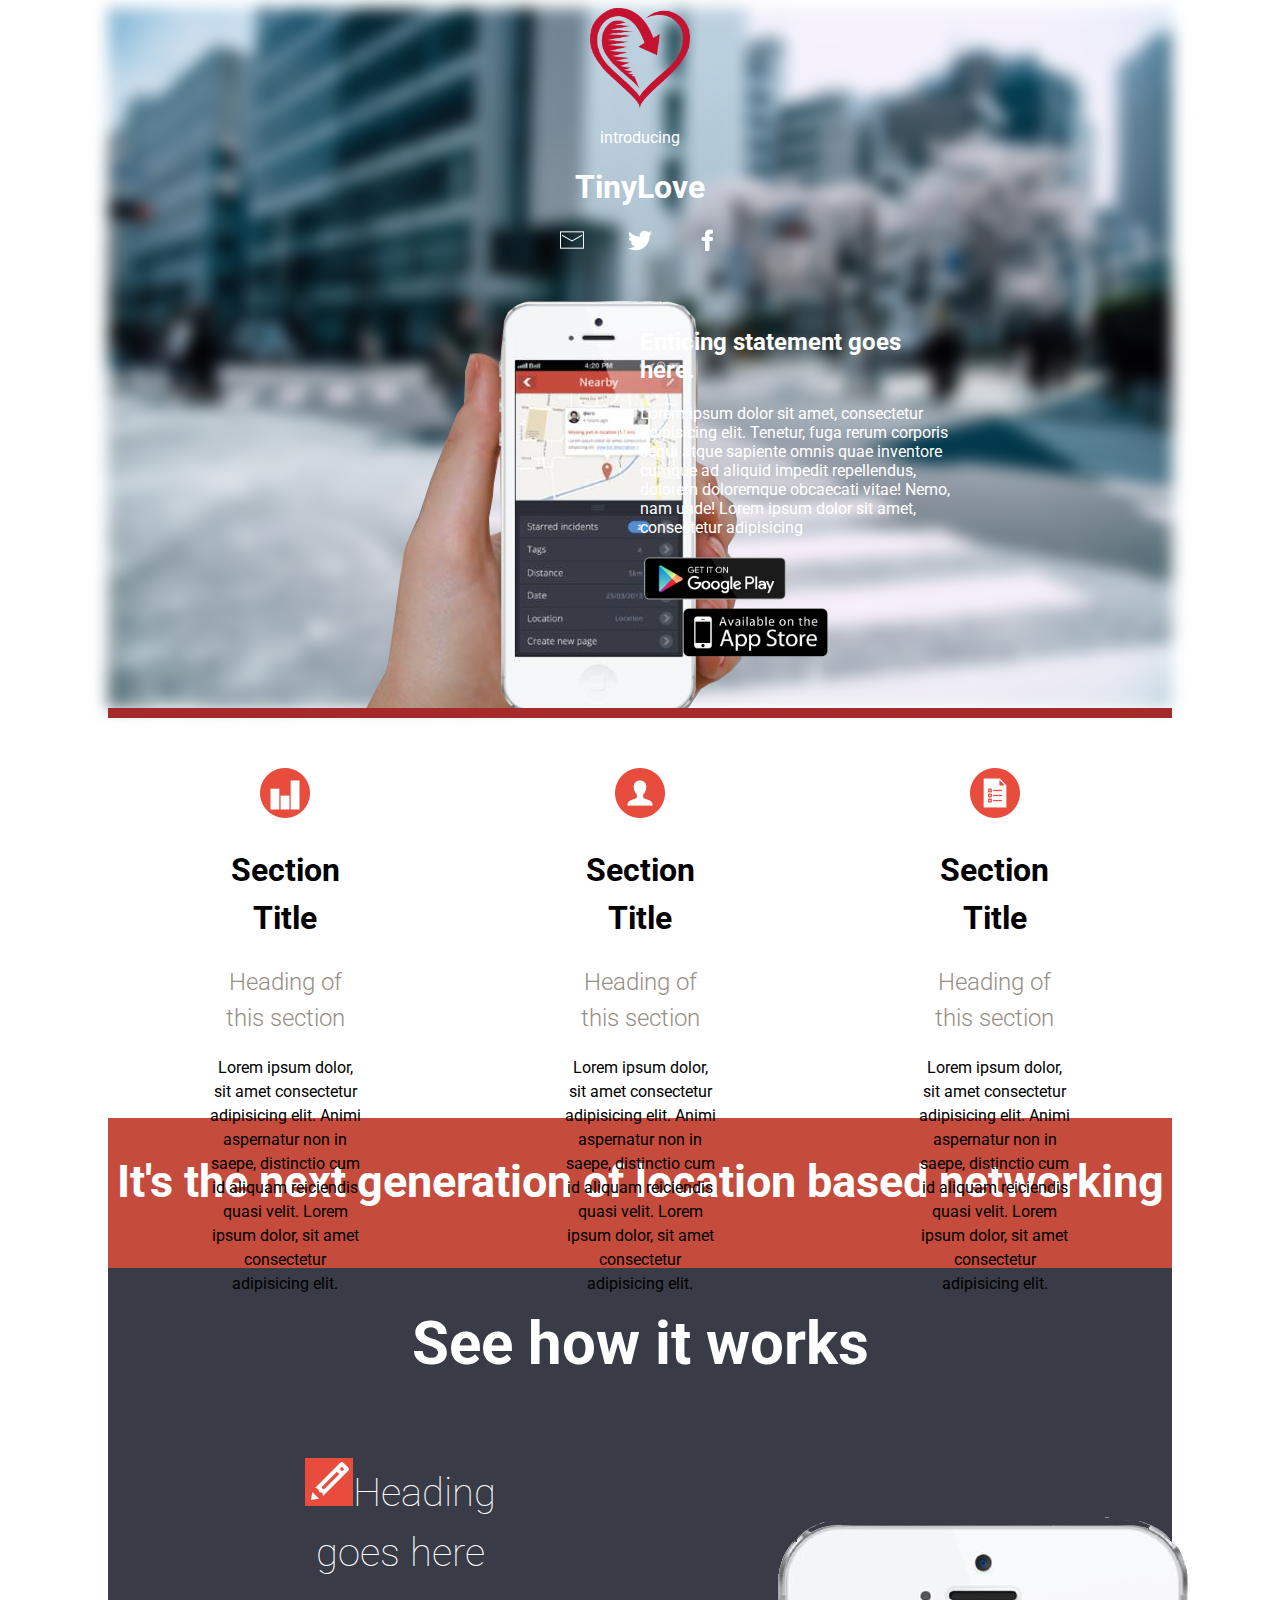
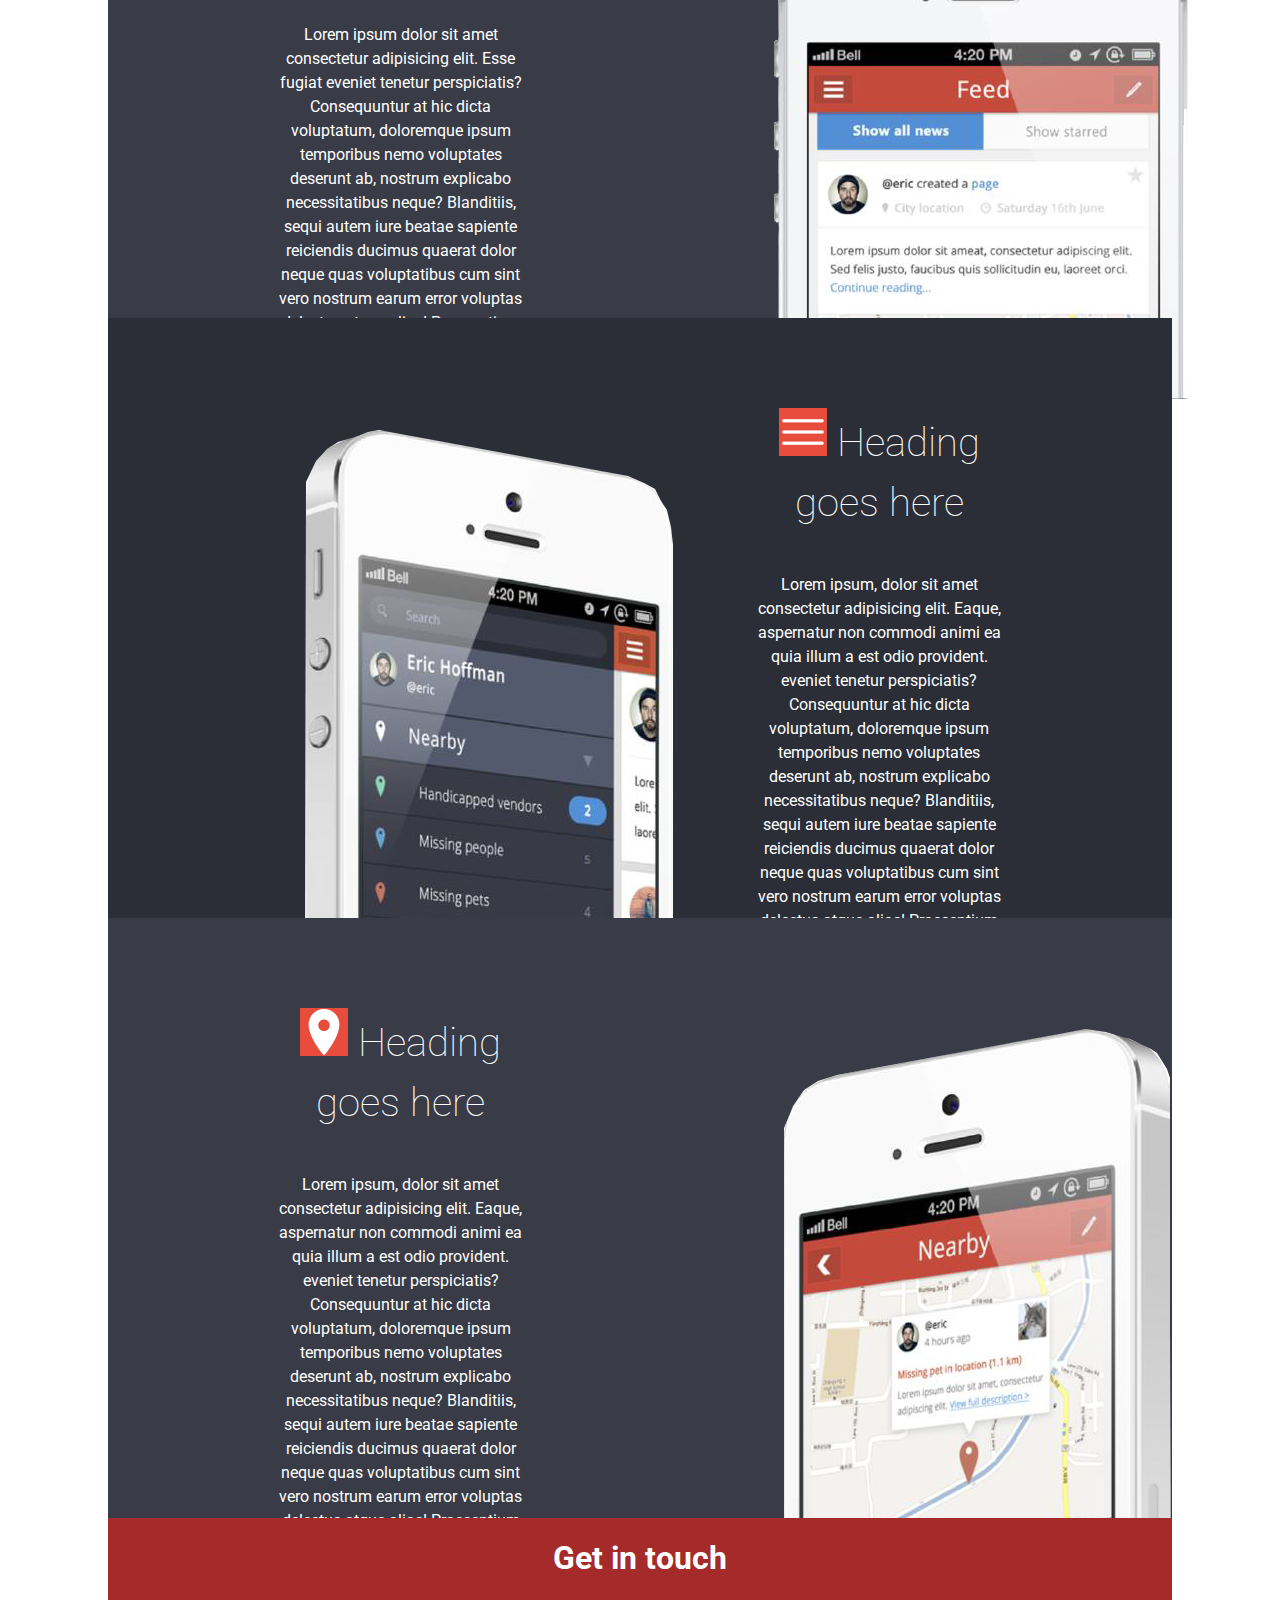
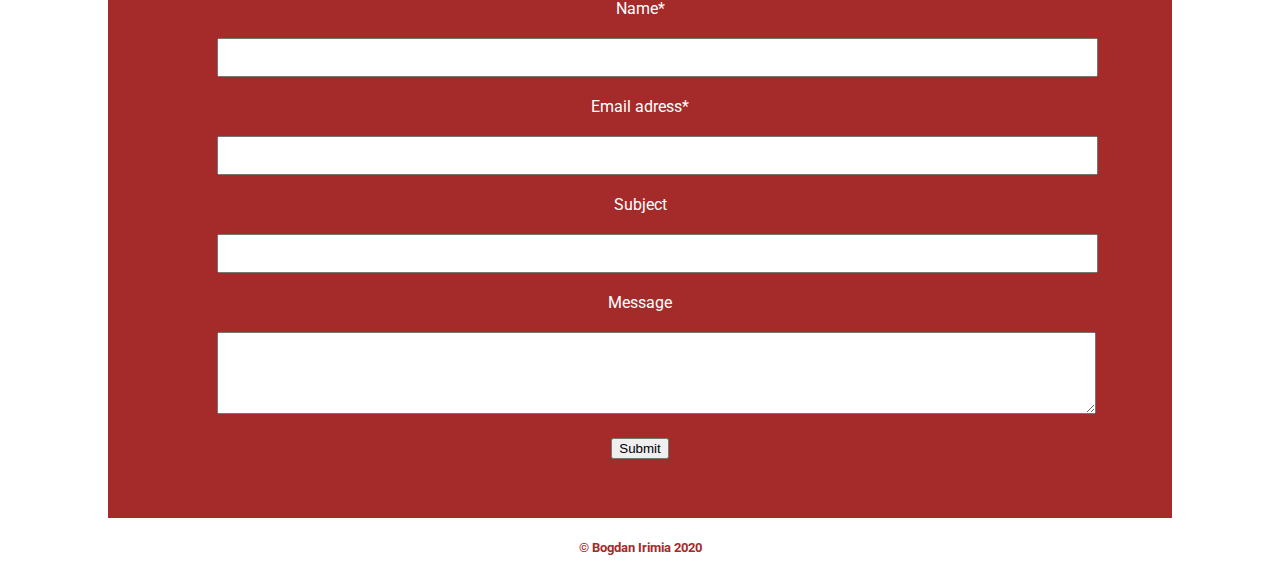
<file: tema-layout/index.html>
<!DOCTYPE html>
<html lang="en">
  <head>
    <meta charset="UTF-8" />
    <meta name="viewport" content="width=device-width, initial-scale=1.0" />
    <link rel="stylesheet" href="styles.css" />
    <link rel="stylesheet" href="./mediaquery.css" />
    <link rel="preconnect" href="https://fonts.gstatic.com" />
    <link
      href="https://fonts.googleapis.com/css2?family=Noto+Sans+JP&family=Roboto:wght@300&display=swap"
      rel="stylesheet"
    />
    <title>webpage-layout</title>
  </head>
  <body>
    <div class="container">
      <div class="content">
        <img
          src="./images/background.jpg"
          class="backgroundimage"
          alt="background"
        />
        <header>
          <div class="logo">
            <img src="./images/logo3.png" alt="Mylogo" class="logo1" />
          </div>
          <p>introducing</p>
          <h1>TinyLove</h1>
          <div class="contact">
            <a href="#" class="contactbutton"
              ><img src="./images/mail.png" alt="MailIcon"
            /></a>

            <a href="#" class="contactbutton"
              ><img src="./images/twitter.png" alt="TwitterIcon"
            /></a>
            <a href="#" class="contactbutton"
              ><img src="./images/facebook.png" alt="FacebookIcon"
            /></a>
          </div>
        </header>

        <div class="herobox1">
          <img src="./images/handpng.png" alt="mobileinahand" />
        </div>
        <div class="herobox2">
          <h2>Enticing statement goes here.</h2>
          <p>
            Lorem ipsum dolor sit amet, consectetur adipisicing elit. Tenetur,
            fuga rerum corporis sequi atque sapiente omnis quae inventore cumque
            ad aliquid impedit repellendus, dolorem doloremque obcaecati vitae!
            Nemo, nam unde! Lorem ipsum dolor sit amet, consectetur adipisicing
          </p>
          <div class="playstore">
            <img
              src="./images/googleplaypng.png"
              class="GooglePlay"
              alt="GooglePlay"
            />
            <img
              src="./images/appstorepng.png"
              class="AppleStore"
              alt="AppleStore"
            />
          </div>
        </div>
      </div>

      <div class="cards">
        <div class="card1">
          <img
            src="./images/icon-chart.png.png"
            alt="chart icon-chart"
            class="cardIcons"
          />
          <h1>Section Title</h1>
          <h2>Heading of this section</h2>
          <p>
            Lorem ipsum dolor, sit amet consectetur adipisicing elit. Animi
            aspernatur non in saepe, distinctio cum id aliquam reiciendis quasi
            velit. Lorem ipsum dolor, sit amet consectetur adipisicing elit.
          </p>
        </div>
        <div class="card2">
          <img src="./images/head.icon.png" alt="" class="cardIcons" />
          <h1>Section Title</h1>
          <h2>Heading of this section</h2>
          <p>
            Lorem ipsum dolor, sit amet consectetur adipisicing elit. Animi
            aspernatur non in saepe, distinctio cum id aliquam reiciendis quasi
            velit. Lorem ipsum dolor, sit amet consectetur adipisicing elit.
          </p>
        </div>
        <div class="card3">
          <img src="./images/icon-brief.png.png" alt="" class="cardIcons" />
          <h1>Section Title</h1>
          <h2>Heading of this section</h2>
          <p>
            Lorem ipsum dolor, sit amet consectetur adipisicing elit. Animi
            aspernatur non in saepe, distinctio cum id aliquam reiciendis quasi
            velit. Lorem ipsum dolor, sit amet consectetur adipisicing elit.
          </p>
        </div>
      </div>
    </div>
    <div class="grid-container">
      <div class="title3">
        <h2>It's the next generation of location based networking</h2>
      </div>
      <div class="title4">
        <h1>See how it works</h1>
      </div>
      <div class="text1">
        <h3><img src="./images/icon-pencil.png" alt="" />Heading goes here</h3>
        <p>
          Lorem ipsum dolor sit amet consectetur adipisicing elit. Esse fugiat
          eveniet tenetur perspiciatis? Consequuntur at hic dicta voluptatum,
          doloremque ipsum temporibus nemo voluptates deserunt ab, nostrum
          explicabo necessitatibus neque? Blanditiis, sequi autem iure beatae
          sapiente reiciendis ducimus quaerat dolor neque quas voluptatibus cum
          sint vero nostrum earum error voluptas delectus atque alias!
          Praesentium explicabo dolorum natus officiis modi quo unde.
        </p>
      </div>
      <div class="phone1">
        <img src="./images/phone1png.png" alt="phonepicture" />
      </div>
      <div class="text2">
        <h3><img src="./images/icon-menu.png" alt="" /> Heading goes here</h3>
        <p>
          Lorem ipsum, dolor sit amet consectetur adipisicing elit. Eaque,
          aspernatur non commodi animi ea quia illum a est odio provident.
          eveniet tenetur perspiciatis? Consequuntur at hic dicta voluptatum,
          doloremque ipsum temporibus nemo voluptates deserunt ab, nostrum
          explicabo necessitatibus neque? Blanditiis, sequi autem iure beatae
          sapiente reiciendis ducimus quaerat dolor neque quas voluptatibus cum
          sint vero nostrum earum error voluptas delectus atque alias!
          Praesentium explicabo dolorum natus officiis modi quo unde.
        </p>
      </div>
      <div class="phone2">
        <img src="./images/phone2png.png" alt="phonepicture" />
      </div>
      <div class="text3">
        <h3>
          <img src="./images/icon-pin.png" alt="" class="containerIcons" />
          Heading goes here
        </h3>
        <p>
          Lorem ipsum, dolor sit amet consectetur adipisicing elit. Eaque,
          aspernatur non commodi animi ea quia illum a est odio provident.
          eveniet tenetur perspiciatis? Consequuntur at hic dicta voluptatum,
          doloremque ipsum temporibus nemo voluptates deserunt ab, nostrum
          explicabo necessitatibus neque? Blanditiis, sequi autem iure beatae
          sapiente reiciendis ducimus quaerat dolor neque quas voluptatibus cum
          sint vero nostrum earum error voluptas delectus atque alias!
          Praesentium explicabo dolorum natus officiis modi quo unde.
        </p>
      </div>
      <div class="phone3">
        <img src="./images/phone3png.png" alt="phonepicture" />
      </div>
      <div class="contactMe">
        <form>
          <h1>Get in touch</h1>
          <label for="name">Name*</label><br />
          <input type="text" name="name" required /><br />
          <label for="email">Email adress*</label><br />
          <input type="email" name="email" required /><br />
          <label for="subject">Subject</label><br />
          <input type="text" name="subject" /><br />
          <label for="message">Message</label><br />
          <textarea name="Message" cols="100" rows="4"></textarea><br />
          <input type="submit" value="Submit" />
        </form>
      </div>
      <footer>
        <h5>&copy Bogdan Irimia 2020</h5>
      </footer>
    </div>
  </body>
</html>
</file>
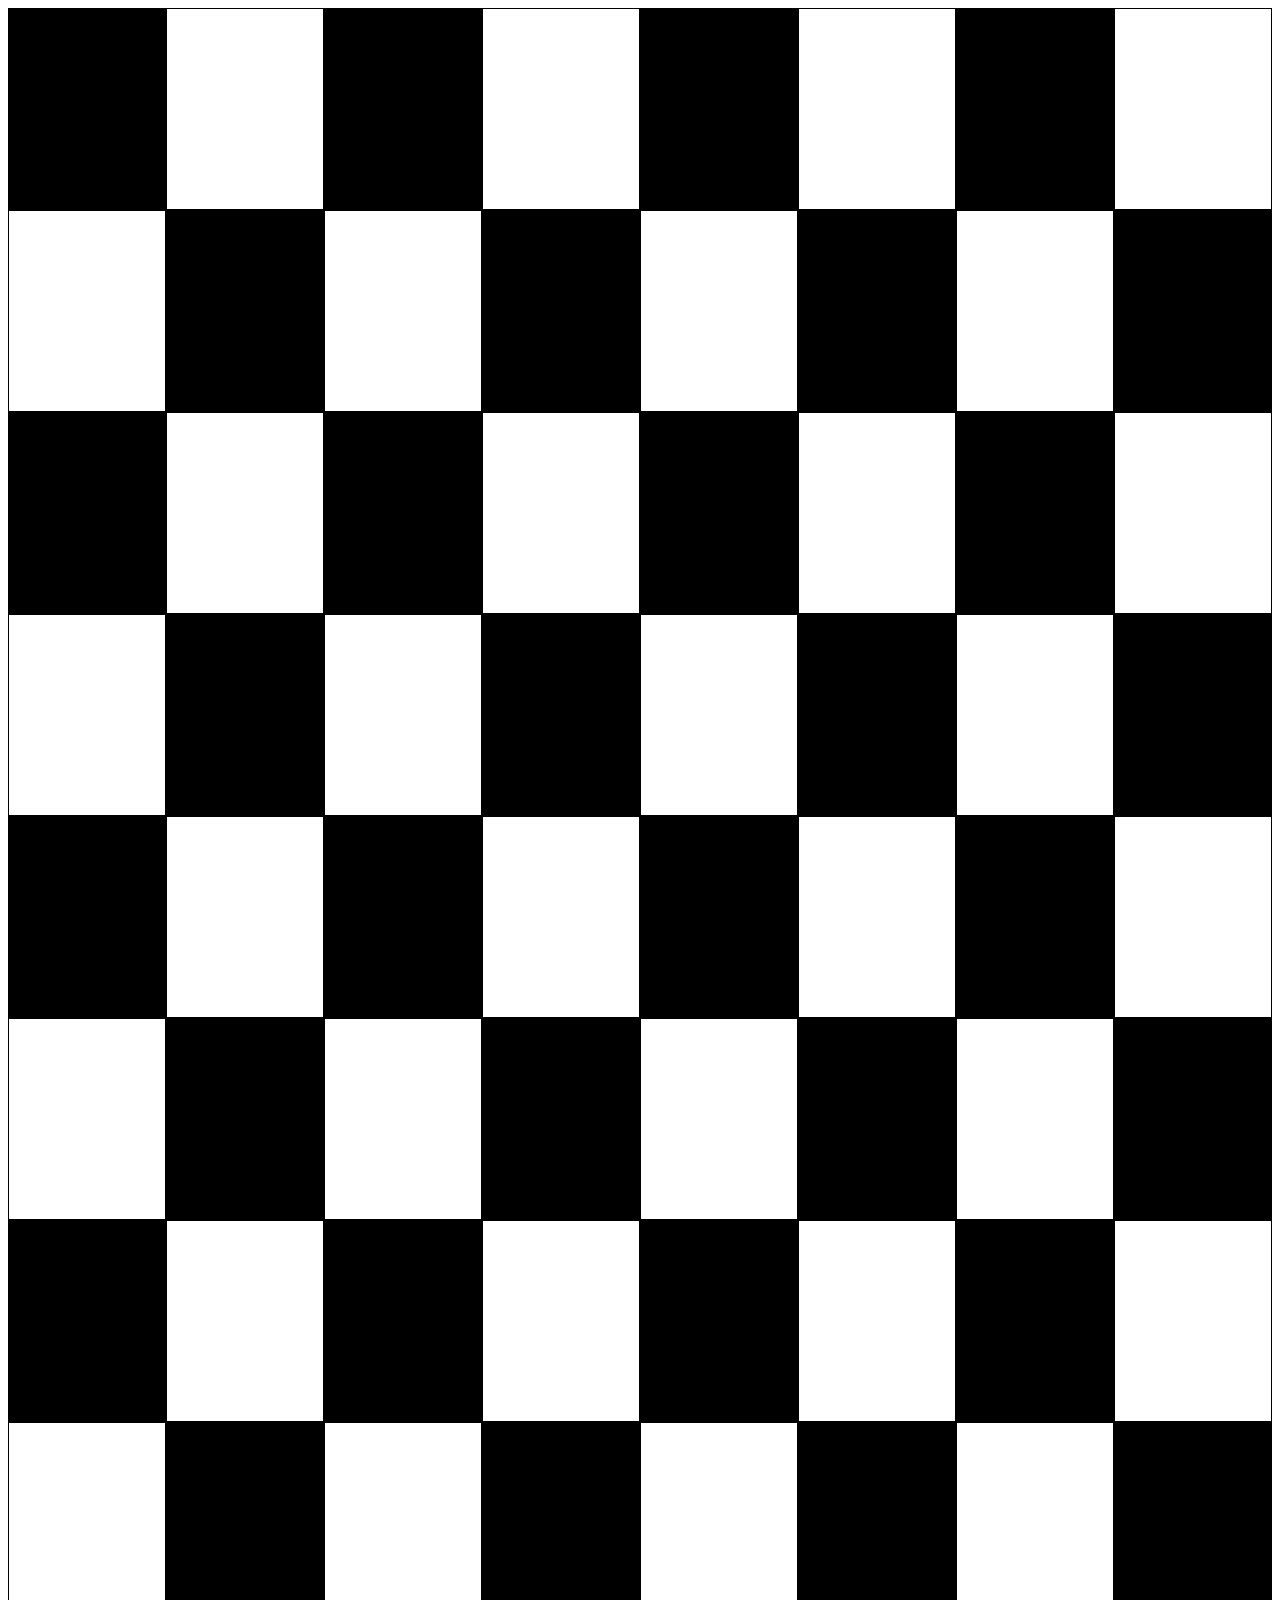
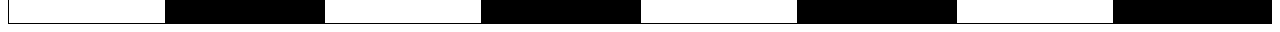
<file: tema3-chess/index.html>
<!DOCTYPE html>
<html>

<head>
 <title>Chess-table</title>
 <link rel="stylesheet" href="styles.css">
</head>

<body>

 <div class="pattern">
  <div class="black"></div>
  <div class="black"></div>
  <div class="black"></div>
  <div class="black"></div>
  <div class="black"></div>
  <div class="black"></div>
  <div class="black"></div>
  <div class="black"></div>
 </div>
 <div class="pattern">
  <div class="white"></div>
  <div class="white"></div>
  <div class="white"></div>
  <div class="white"></div>
  <div class="white"></div>
  <div class="white"></div>
  <div class="white"></div>
  <div class="white"></div>
 </div>
 <div class="pattern">
  <div class="black"></div>
  <div class="black"></div>
  <div class="black"></div>
  <div class="black"></div>
  <div class="black"></div>
  <div class="black"></div>
  <div class="black"></div>
  <div class="black"></div>
 </div>
 <div class="pattern">
  <div class="white"></div>
  <div class="white"></div>
  <div class="white"></div>
  <div class="white"></div>
  <div class="white"></div>
  <div class="white"></div>
  <div class="white"></div>
  <div class="white"></div>
 </div>
 <div class="pattern">
  <div class="black"></div>
  <div class="black"></div>
  <div class="black"></div>
  <div class="black"></div>
  <div class="black"></div>
  <div class="black"></div>
  <div class="black"></div>
  <div class="black"></div>
 </div>
 <div class="pattern">
  <div class="white"></div>
  <div class="white"></div>
  <div class="white"></div>
  <div class="white"></div>
  <div class="white"></div>
  <div class="white"></div>
  <div class="white"></div>
  <div class="white"></div>
 </div>
 <div class="pattern">
  <div class="black"></div>
  <div class="black"></div>
  <div class="black"></div>
  <div class="black"></div>
  <div class="black"></div>
  <div class="black"></div>
  <div class="black"></div>
  <div class="black"></div>
 </div>
 <div class="pattern">
  <div class="white"></div>
  <div class="white"></div>
  <div class="white"></div>
  <div class="white"></div>
  <div class="white"></div>
  <div class="white"></div>
  <div class="white"></div>
  <div class="white"></div>
 </div>

</body>

</html>
</file>
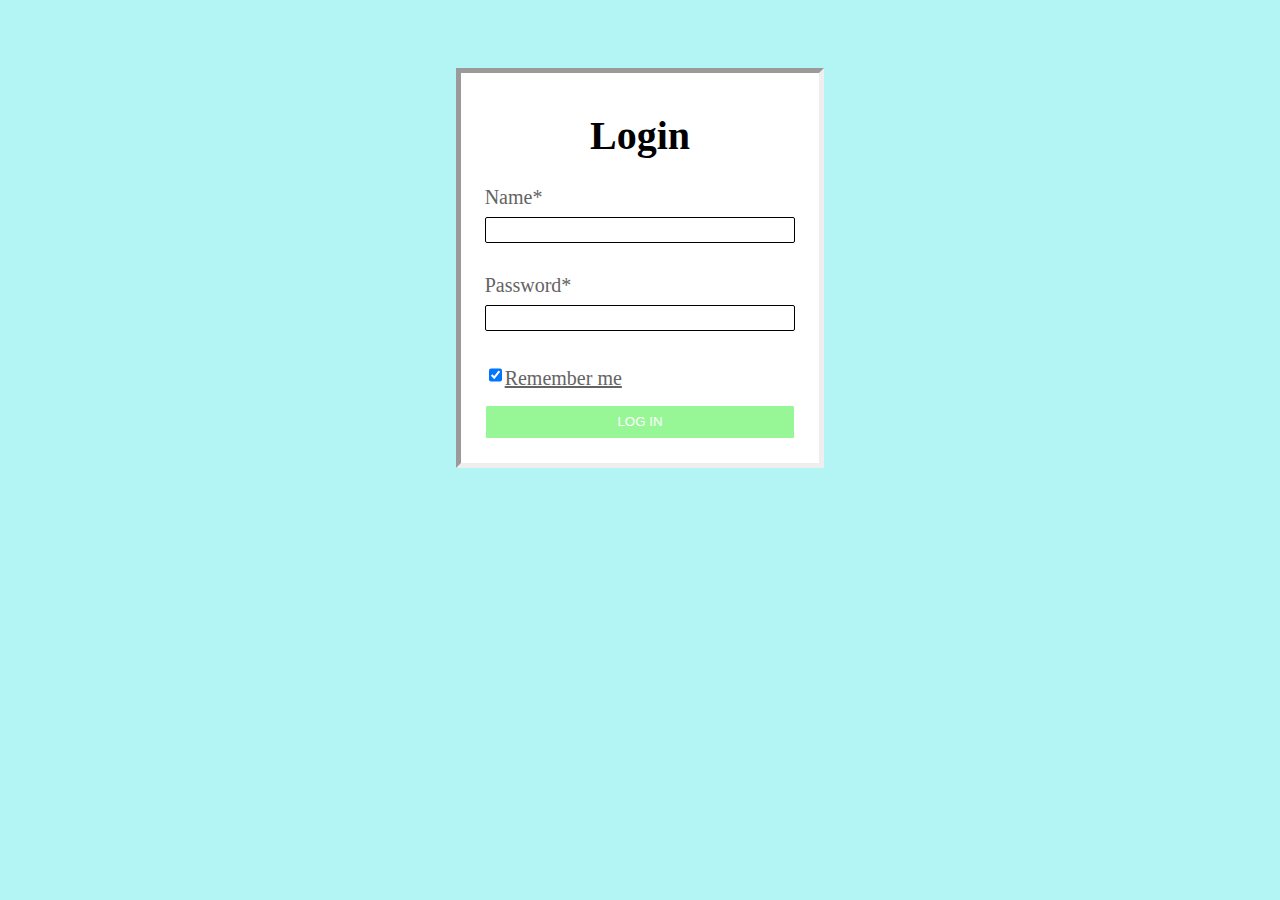
<file: tema3/index.html>
<!DOCTYPE html>
<html lang="en">
  <head>
    <meta charset="UTF-8" />
    <meta name="viewport" content="width=device-width, initial-scale=1.0" />
    <title>Extra-css</title>
    <link rel="stylesheet" href="styles.css" />
  </head>

  <body>
    <div class="container">
      <h1>Login</h1>
      <form action="#" name="Login">
        <label for="name">Name*</label>
        <input type="text" name="name" required />
        <br />
        <br />
        <label for="password">Password*</label>
        <input type="password" name="password" required />
        <br />
        <br />

        <label>
          <input type="checkbox" checked="checked" name="remember" /><u
            >Remember me</u
          >
        </label>
        <br />
        <input type="submit" class="button" value="log in" />
      </form>
    </div>
  </body>
</html>
</file>
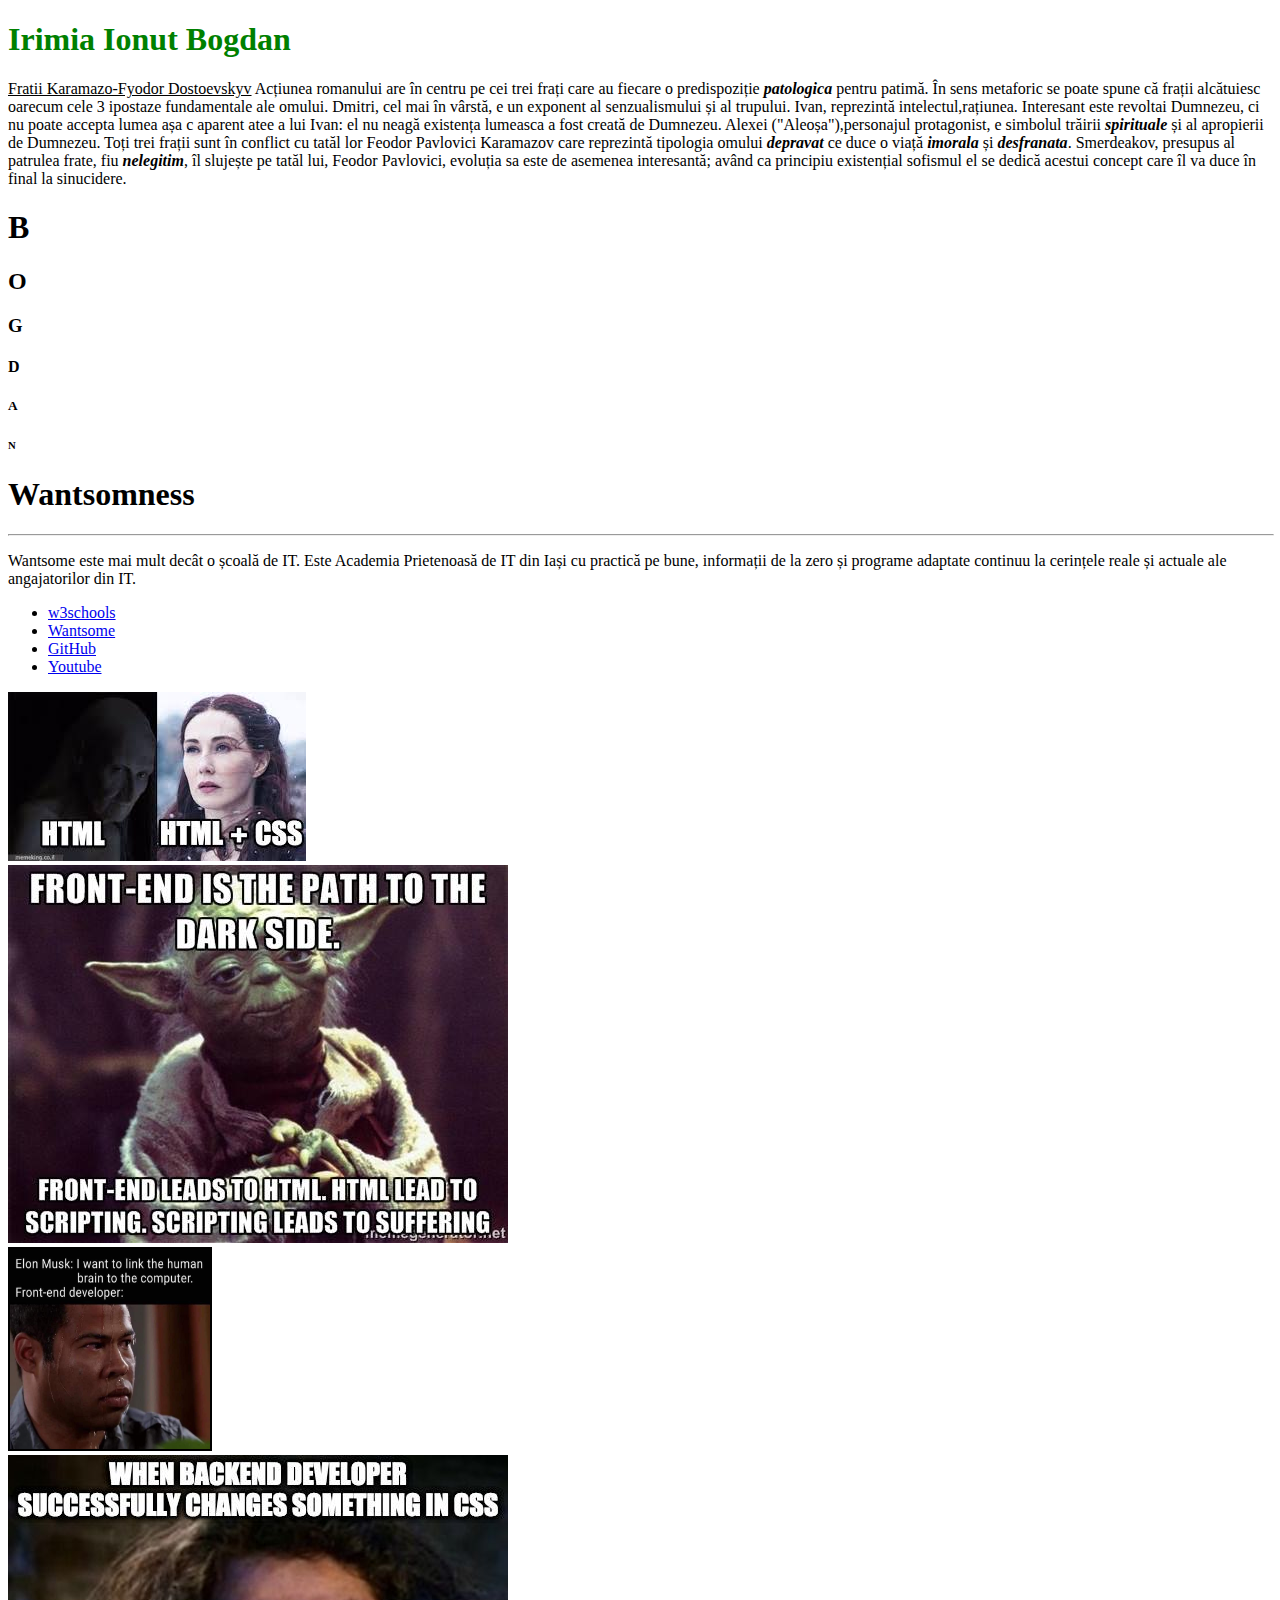
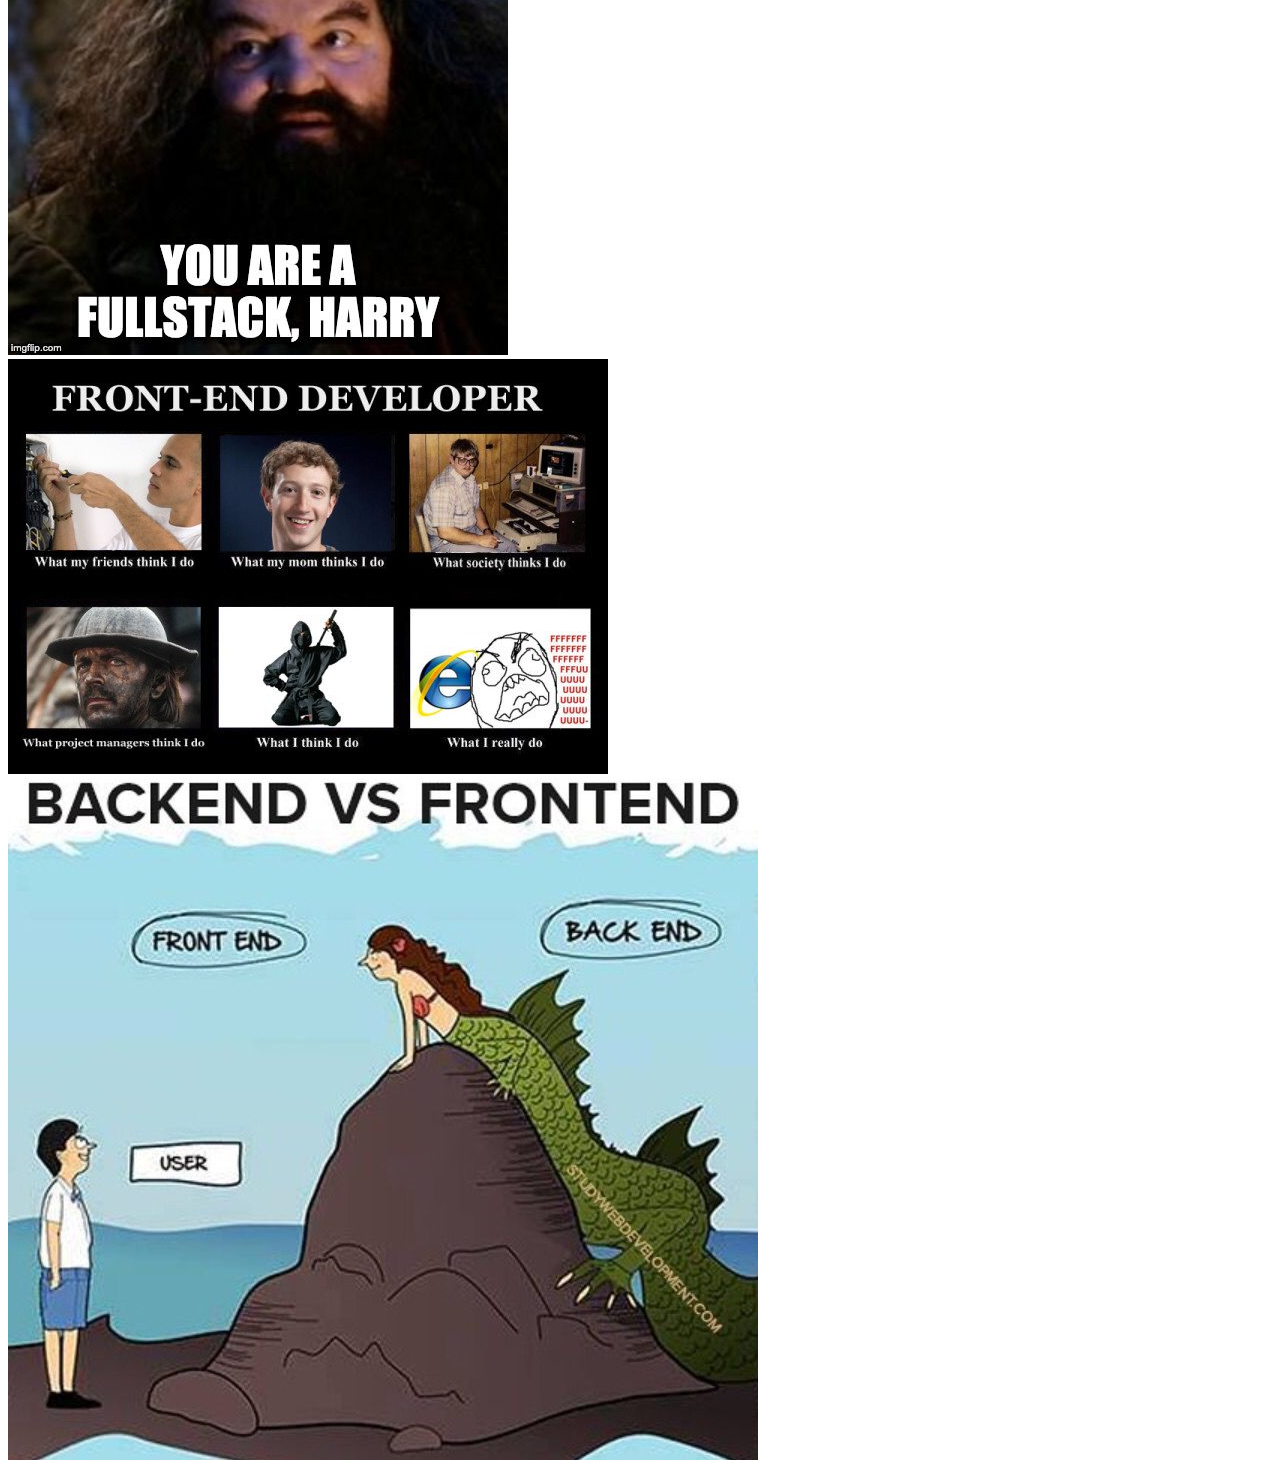
<file: teme/index.html>
<!DOCTYPE html>
<html>

<head>
 <title>Tema 1-IrimiaBogdan</title>
</head>

<body>

 <h1 style="color:green">Irimia Ionut Bogdan</h1>
 <p>
  <u>Fratii Karamazo-Fyodor Dostoevskyv</u>
  Acțiunea romanului are în centru pe cei trei frați care au fiecare o predispoziție <b><i>patologica</i></b> pentru
  patimă. În sens
  metaforic se poate spune că frații alcătuiesc oarecum cele 3 ipostaze fundamentale ale omului. Dmitri, cel mai în
  vârstă, e un exponent al senzualismului și al trupului. Ivan, reprezintă intelectul,rațiunea. Interesant este revoltai
  Dumnezeu, ci nu poate accepta lumea așa c
  aparent atee a lui Ivan: el nu neagă existența lumeasca a fost creată de
  Dumnezeu. Alexei ("Aleoșa"),personajul protagonist, e simbolul trăirii <b><i>spirituale</i></b> și al apropierii de
  Dumnezeu. Toți
  trei frații sunt în conflict cu tatăl lor Feodor Pavlovici Karamazov care reprezintă tipologia omului
  <b><i>depravat</i></b> ce duce o
  viață <b><i>imorala</i></b> și <b><i>desfranata</i></b>. Smerdeakov, presupus al patrulea frate, fiu
  <b><i>nelegitim</i></b>, îl slujește pe tatăl lui, Feodor
  Pavlovici, evoluția sa este de asemenea interesantă; având ca principiu existențial sofismul el se dedică acestui
  concept care îl va duce în final la sinucidere.
 </p>
 <h1>B</h1>
 <h2>O</h2>
 <h3>G</h3>
 <h4>D</h4>
 <h5>A</h5>
 <h6>N</h6>
 <h1>Wantsomness</h1>
 <hr style="width: 100%;">
 <p>Wantsome este mai mult decât o școală de IT. Este Academia Prietenoasă de IT din Iași cu practică pe bune,
  informații de
  la zero și programe adaptate continuu la cerințele reale și actuale ale angajatorilor din IT.</p>
 <ul>
  <li><a href="https://www.w3schools.com/" target="_blank">w3schools</a></li>
  <li><a href="https://wantsome.ro/" target="_blank">Wantsome</a></li>
  <li><a href="https://github.com/">GitHub</a></li>
  <li><a href="https://www.youtube.com">Youtube</a></li>
 </ul>

 <img src="./images/meme1.jpg" title="Melisandra">

 <br>
 <img title="Yoda" src="./images/meme3.jpg">

 <br>
 <img src="./images/meme2.jpg" alt="TheBorderIsThereYouMightNeedToZoomIn" width="200" height="200"
  style="border:2px solid black" title="ElonMusk">

 <br>
 <img src="./images/meme4.jpg" title="Hagrid">

 <br>
 <img src="./images/meme5.jpg" title="What I really do">
<br>
 <a href="https://i.pinimg.com/originals/27/59/e0/2759e081c70fd963b669beed896d6882.jpg" target="_blank"><img
   src="./images/meme6.jpg"></a>

 <!-- Structura noua -->
 <header></header>
 <main></main>
 <title></title>
 <nav></nav>
 <figure></figure>
 <nav></nav>
 <section></section>
 <article></article>
 <form></form>
 <aside></aside>
 <footer></footer>

 <!-- Structura veche -->
 <div class="header"></div>
 <div class="main"></div>
 <div class="title"></div>
 <div class="nav"></div>
 <div class="section"></div>
 <div class="article"></div>
 <div class="form"></div>
 <div class="sidebar"></div>
 <div class="footer"></div>

</body>

</html>
</file>
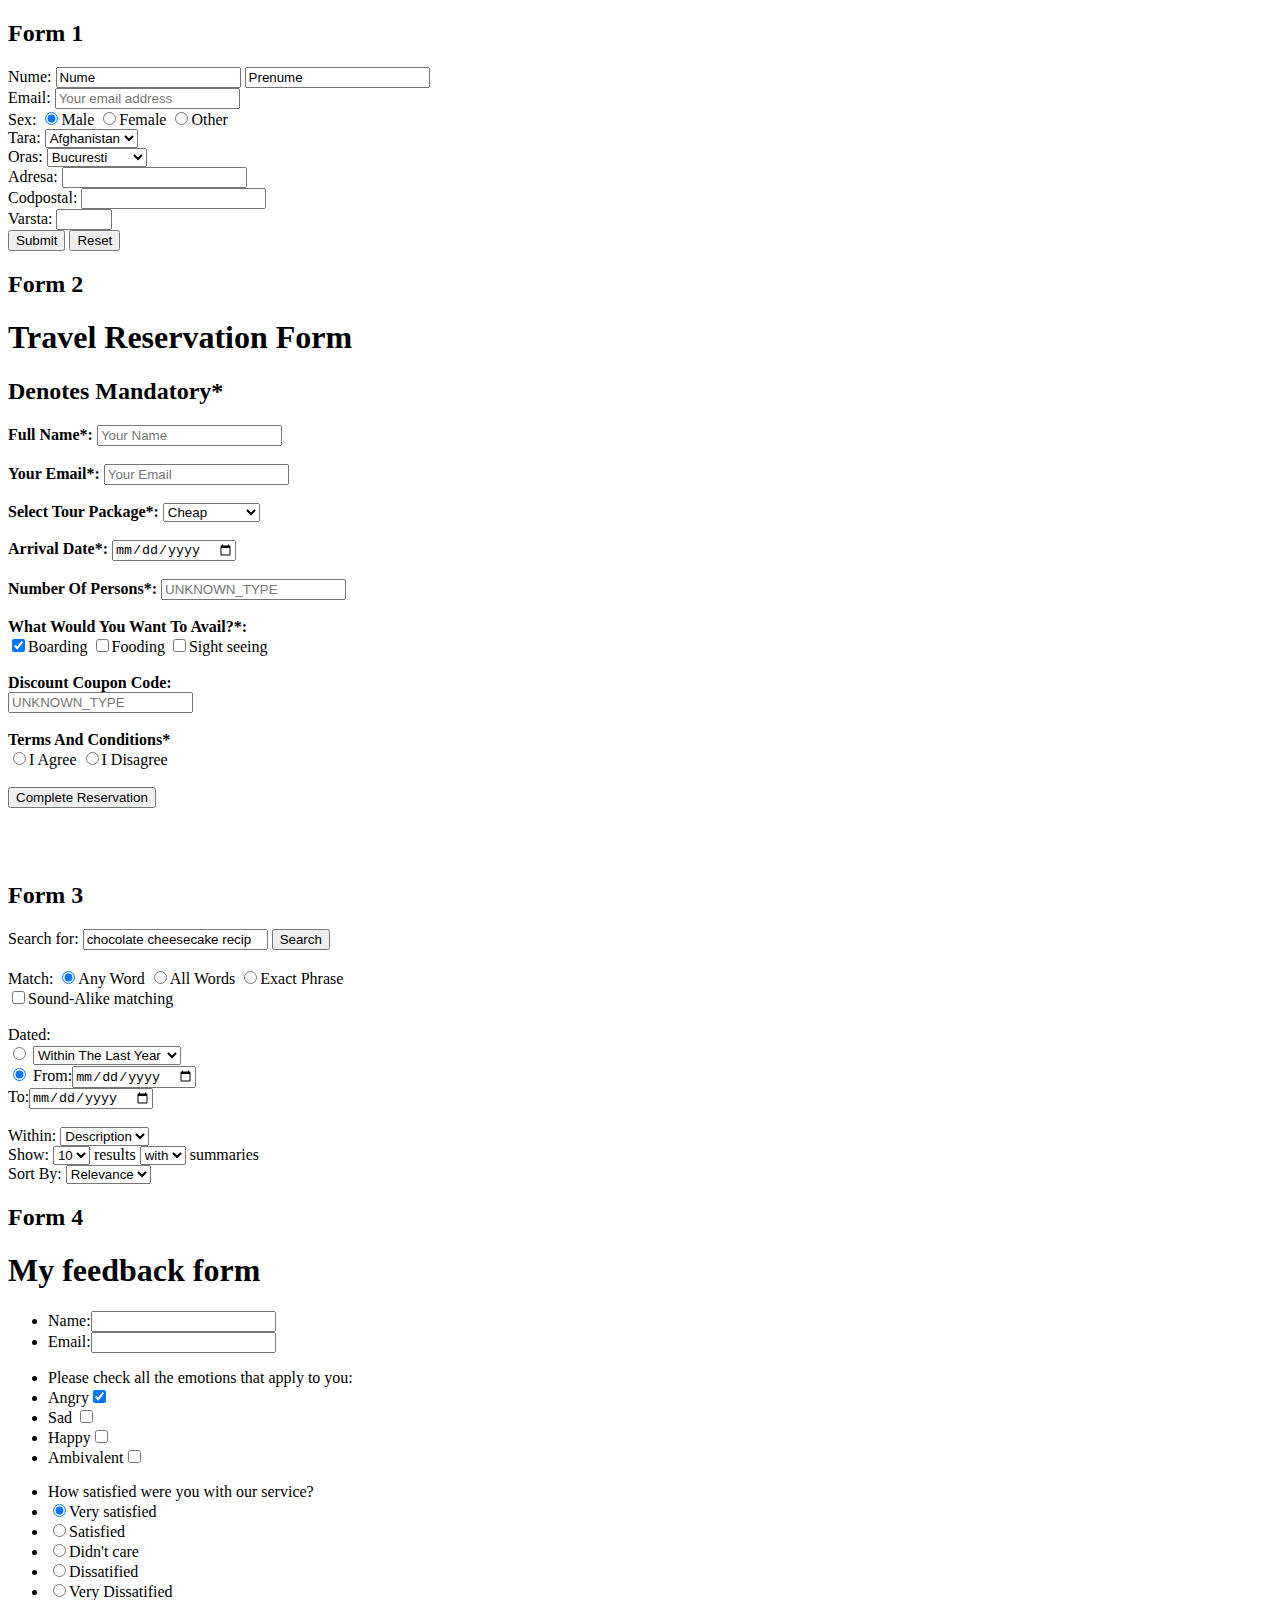
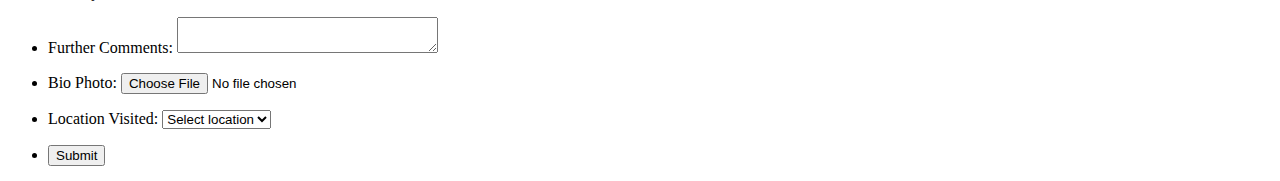
<file: teme2/index.html>
<!doctype html>
<html>
<head>
 <title>Travel-Reservation-Form</title>
</head>
<body>



 <h2> Form 1 </h2>
<form>
 <label for="name">Nume:</label>
      <input type="text" value="Nume" required>
      <input type="text" value="Prenume" required>
<br>
<label for="email">Email:</label>
      <input type="email" placeholder="Your email address" required>
<br>
<label for="sex">Sex:</label>
      <input type="radio" name="sex" value="male" checked>Male
      <input type="radio" name="sex" value="female">Female
      <input type="radio" name="sex" value="other">Other 
<br>
<label for="tara">Tara:</label>
<select id="tara" name="tara"> 
      <option value="Afghanistan">Afghanistan</option>
      <option value="Albania">Albania</option>
      <option value="Algeria">Algeria</option>
      <option value="Bahamas">Bahamas</option>
      <option value="Belgium">Belgium</option>
      <option value="Cambodia">Cambodia</option>
      <option value="Chile">Chile</option>
      <option value="Denmark">Denmark</option>
      <option value="Dominica">Dominica</option>
      <option value="Ecuador">Ecuador</option>
      <option value="Egypt">Egypt</option>
      <option value="Fiji">Fiji</option>
      <option value="Finland">Finland</option>
      <option value="Gambia">Gambia</option>
      <option value="Guatemala">Guatemala</option>
      <option value="Hawaii">Hawaii</option>
      <option value="Haiti">Haiti</option>
      <option value="Iceland">Iceland</option>
      <option value="India">India</option>
      <option value="Jamaica">Jamaica</option>
      <option value="Japan">Japan</option>
      <option value="Kazakhstan">Kazakhstan</option>
      <option value="Kenya">Kenya</option>
      <option value="Laos">Laos</option>
      <option value="Latvia">Latvia</option>
      <option value="Macau">Macau</option>
      <option value="Macedonia">Macedonia</option>
      <option value="Moldova">Moldova</option>
      <option value="Nambia">Nambia</option>
      <option value="Nigeria">Nigeria</option>
      <option value="Oman">Oman</option>
      <option value="Pakistan">Pakistan</option>
      <option value="Peru">Peru</option>
      <option value="Romania">Romania</option>
      <option value="Russia">Russia</option>
      <option value="Singapore">Singapore</option>
      <option value="Sweden">Sweden</option>
      <option value="Taiwan">Taiwan</option>
      <option value="Turkey">Turkey</option>
      <option value="Uganda">Uganda</option>
      <option value="Ukraine">Ukraine</option>
      <option value="Vatican">Vatican</option>
      <option value="Venezuela">Venezuela</option>
      <option value="Yemen">Yemen</option>
      <option value="Zambia">Zambia</option>
      <option value="Zimbabwe">Zimbabwe</option>
</select>
<br>
<label for="oras">Oras:</label>
      <select id="oras" name="oras">
      <option value="Bucuresti">Bucuresti</option>
      <option value="Cluj-Napoca">Cluj-Napoca</option>
      <option value="Iasi">Iasi</option>
      <option value="Timisoara">Timisoara</option>
      <option value="Constanta">Constanta</option>
      <option value="Craiova">Craiova</option>
      <option value="Brasov">Brasov</option>
      <option value="Galati">Galati</option>
      <option value="Ploiesti">Ploiesti</option>
      <option value="Oradea">Oradea</option>
      <option value="Braila">Braila</option>
      <option value="Arad">Arad</option>
      <option value="Pitesti">Pitesti</option>
      <option value="Sibiu">Sibiu</option>
      <option value="Targu-Neamt">Targu-Neamt</option>
      <option value="Alba-Iulia">Alba-Iulia</option>
      </select>
<br>
<label for="adresa">Adresa:</label>
     <input type="text">
<br>
<label for="codpostal">Codpostal:</label>
      <input type="number">
<br>
<label for="varsta">Varsta:</label>
      <input type="number" min="18" max="85">
<br>
     <input type="submit" value="Submit">
     <input type="reset" value="Reset">
</form>




<h2>Form 2</h2>
<h1>Travel Reservation Form</h1>
<h2>Denotes Mandatory*</h2>
<form>
  <label for="fullname"><strong>Full Name*:</strong></label>
      <input type="text" placeholder="Your Name" required>
<br>
<br>
  <label for="email"><strong>Your Email*:</strong></label> 
        <input type="email" placeholder="Your Email" required>
<br>
<br>
<label for="selecttourpackage"><strong>Select Tour Package*:</strong></label>
   <select name="package" id="package" required>
        <option value="Cheap">Cheap</option>
        <option value="Very-Cheap">Very-Cheap</option>
        <option value="Extra-Cheap">Extra-Cheap</option>
   </select>
 <br>
 <br>
<label for="arrivaldate"><strong>Arrival Date*:</strong></label>
<input type="date" name="date" required>
<br>
<br>
<label for="numberofpersons"><strong>Number Of Persons*:</strong></label>
        <input type="number" required placeholder="UNKNOWN_TYPE">
<br>
<br>
<label for="whatwouldyouwanttoavail"><strong>What Would You Want To Avail?*:</strong></label>
<br>
       <input type="checkbox" name="avail1" value="Boarding" required checked>Boarding
       <input type="checkbox" name="avail2" value="Fooding" required>Fooding
       <input type="checkbox" name="avail3" value="Sightseeing" required>Sight seeing
 <br>
 <br>
 <label for="discountcouponcode"><strong>Discount Coupon Code:</strong></label>      
<br>
       <input type="number" placeholder="UNKNOWN_TYPE">
<br>
<br>
<label for="termsandconditions"><strong>Terms And Conditions*</strong></label>
<br>
       <input type="radio" name="terms" value="I Agree" required>I Agree
       <input type="radio" name="terms" value="i Disagree">I Disagree
<br>
<br>
<input type="submit" value="Complete Reservation">
</form>
<br>
<br>
<br>




<h2>Form 3</h2>
<form>
<label for="searchfor">Search for:</label>
      <input type="search" id="site-search" value="chocolate cheesecake recipes" aria-label="Search trough site content" name="search">
      <button>Search</button>
<br>
<br>
<label for="match">Match:</label>  
      <input type="radio" name="words" value="Any word" checked>Any Word    
      <input type="radio" name="words" value="All Words">All Words
      <input type="radio" name="words" value="Exact Phrase">Exact Phrase
<br>
      <input type="checkbox" name="matching" value="Sound-Alike Matching">Sound-Alike matching
<br>
<br>
<label for="date">Dated:</label>
<br>
      <input type="radio" name="date" id="date">
      <select name="dates">
           <option value="Within The Last Year">Within The Last Year</option>
           <option value="Within The Next Year">Within The Next Year</option>
      </select>
<br>
<input type="radio" name="date" checked>
<label>From:<input type="date"></label>
<br>
<label>To:<input type="date"></label>
<br>
<br>
<label for="within">Within:</label>
      <select name="within">
           <option value="Description">Description</option>
           <option value="Other">Other</option>
      </select>
<br>
<label for="show">Show:</label>
      <select name="show">
           <option value="ten">10</option>
           <option value="nine">9</option>
           <option value="eight">8</option>
           <option value="seven">7</option>
     </select>
<label>results</label>
      <select name="results">
           <option value="with">with</option>
      </select>
<label>summaries</label>
<br>
<label for="sortby">Sort By:</label>
       <select name="sortby">
           <option value="Relevance">Relevance</option>
           <option value="Date">Date</option>
           <option value="Type">Type</option>
       </select>
</form>



<h2>Form 4</h2>
<form>
<h1>My feedback form</h1>
<ul>
         <li>Name:<input type="text"></li>
         <li>Email:<input type="email"></li>
</ul>

<ul>
<li>Please check all the emotions that apply to you:</li>
         <li>Angry<input type="checkbox" checked></li>
         <li>Sad <input type="checkbox"></li>
         <li>Happy<input type="checkbox"></li>
         <li>Ambivalent<input type="checkbox"></li>
</ul>
<ul>
<li>How satisfied were you with our service?</li>
        <li><input type="radio" name="service" value="Very Satisfied" checked>Very satisfied</li>
        <li><input type="radio" name="service" value="Satisfied">Satisfied</li>
        <li><input type="radio" name="service" value="Didn't care">Didn't care</li>
        <li><input type="radio" name="service" value="Dissatified">Dissatified</li>
        <li><input type="radio" name="service" value="Very Dissatisfied">Very Dissatified</li>
</ul>
<ul>
   <li>
      <label for="textarea">Further Comments:</label>
        <textarea name="furthercomments" id="comments" cols="30" rows="2"></textarea>
   </li>
</ul>
<ul>
 <li>
  <label for="chooseafile">Bio Photo:</label>
     <input type="file" accept=".jpg, .jpeg, .png"></li>
</ul>
<ul>
   <li>
      <label for="locationvisited">Location Visited:</label>
        <select name="location">
          <option valule="Select Location">Select location</option>
     </select>
   </li>
</ul>
<ul>
 <li><input type="submit"></li>
</ul>
</form>
</body>
</html>
</file>
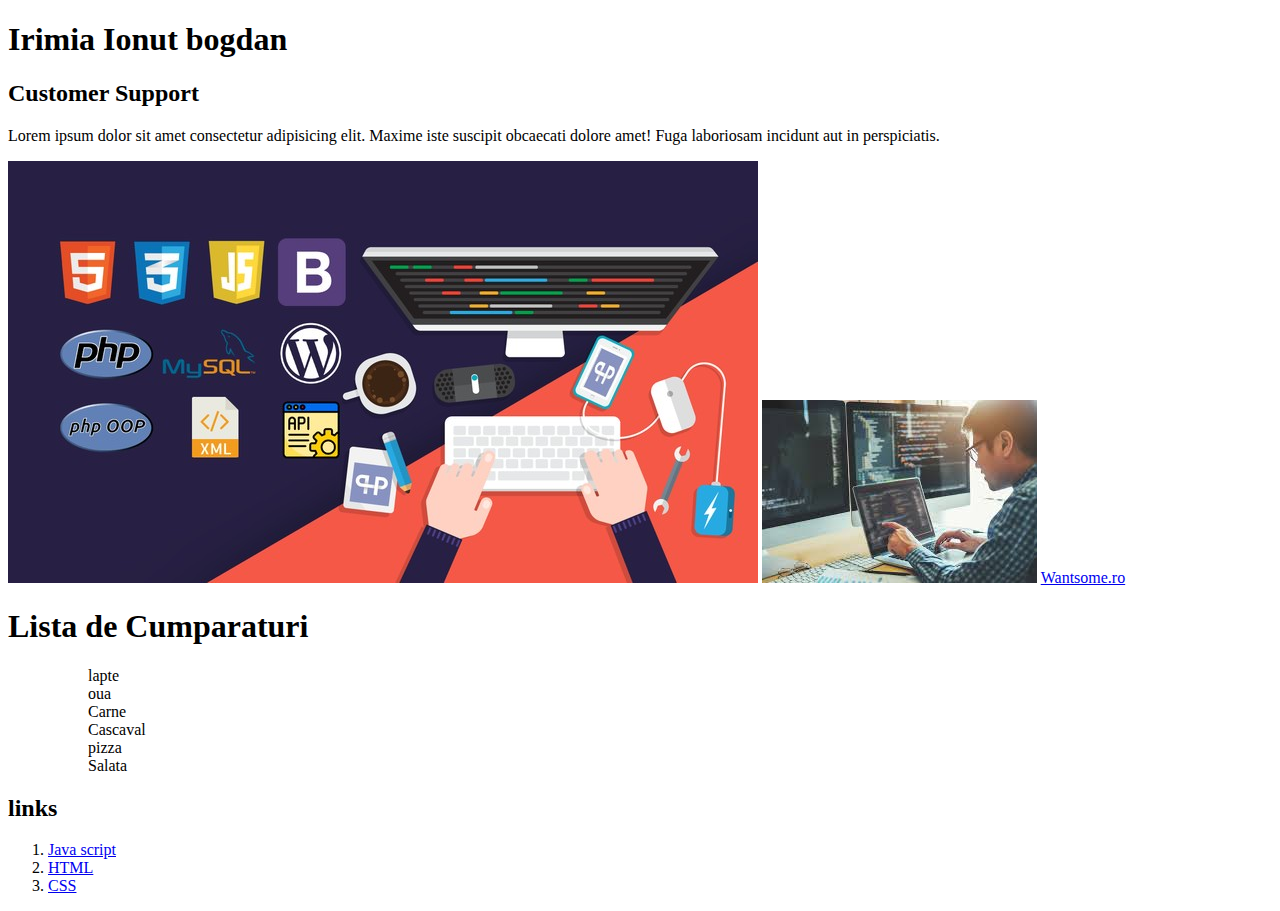
<file: week2/index.html>
<!DOCTYPE html>
<html>

<head>
 <title>Irimia Bogdan</title>
</head>

<body>

 <h1>
  Irimia Ionut bogdan
 </h1>
 <h2>Customer Support</h2>
 <p>Lorem ipsum dolor sit amet consectetur adipisicing elit. Maxime iste suscipit obcaecati dolore amet! Fuga laboriosam
  incidunt aut in perspiciatis.</p>
 <img src="./images/Web-Developer-min.jpg">
 <img
  src="[data-uri]">


 <a href="https://wantsome.ro/curs-programare-front-end-iasi">Wantsome.ro</a>

 <h1>Lista de Cumparaturi</h1>
 <ul>
  <ol>lapte</ol>
  <ol>oua</ol>
  <ol>Carne</ol>
  <ol>Cascaval</ol>
  <ol>pizza</ol>
  <ol>Salata</ol>
 </ul>

 <h2>links</h2>
 <ol>
  <li><a href="https://medium.com/topic/javascript">Java script</a> </li>
  <li><a href="https://www.w3schools.com/html/html_intro.asp">HTML</a> </li>
  <li><a
    href="https://www.freecodecamp.org/news/how-to-recreate-mediums-article-layout-with-css-grid-b4608792bad1/">CSS</a>
  </li>
 </ol>


</body>

</html>
</file>
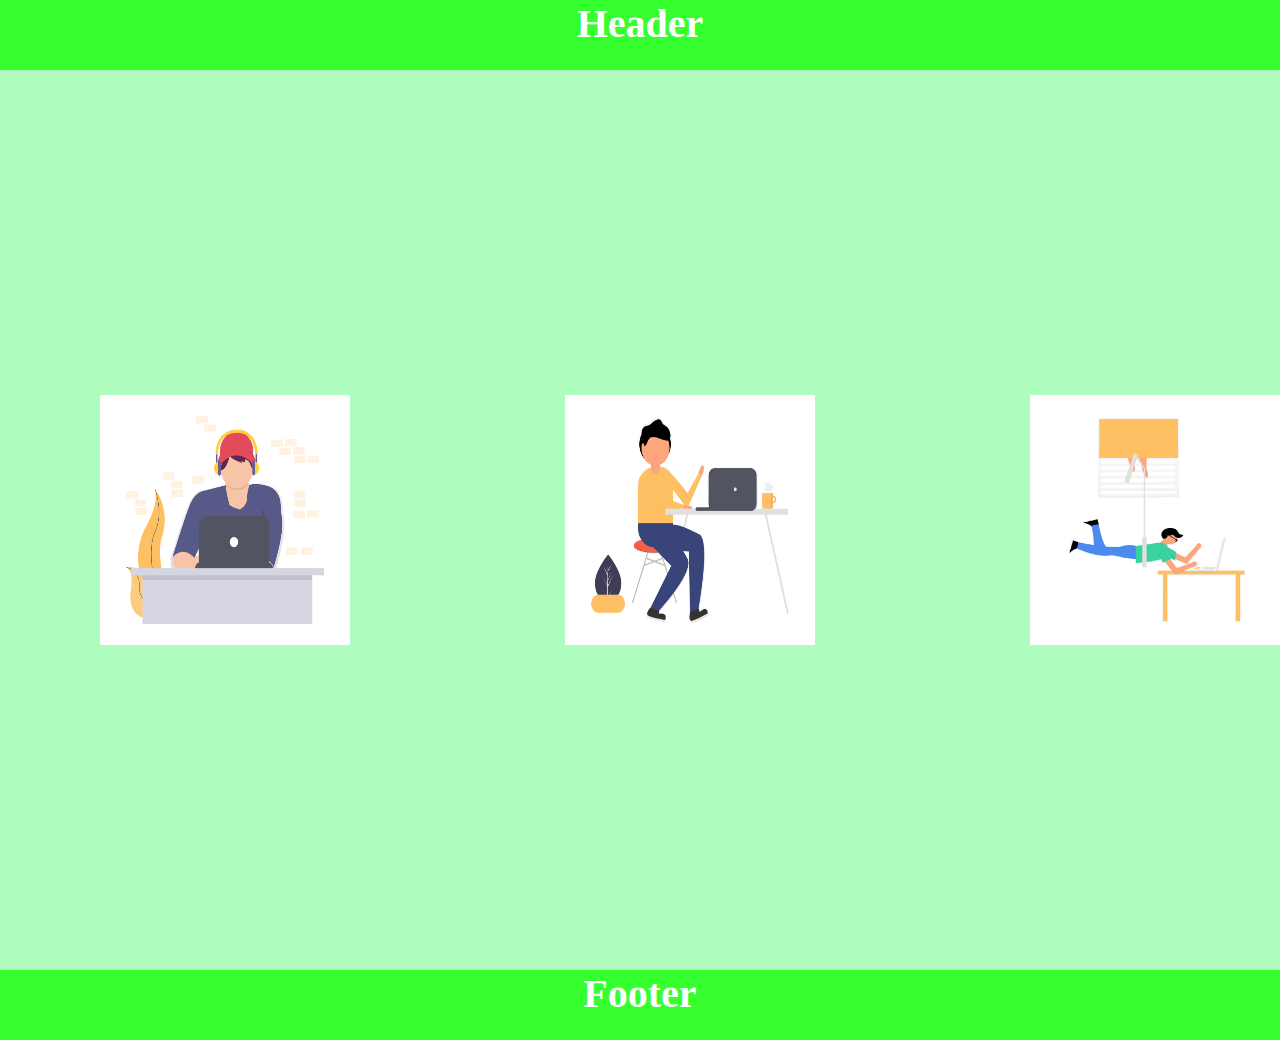
<file: tema4/flex1/index.html>
<!DOCTYPE html>
<html>
  <head>
    <title>cerinta1</title>
    <link rel="stylesheet" href="./styles.css" />
  </head>
  <body>
    <header class="header align">Header</header>
    <main>
      <div class="image imagemargin">
        <img src="./images/image1.png" alt="" width="250" height="250" />
      </div>

      <div class="image">
        <img src="./images/image2.png" alt="" width="250" height="250" />
      </div>
      <div class="image">
        <img src="./images/image3.png" alt="" width="250" height="250" />
      </div>
    </main>
    <footer class="footer align">Footer</footer>
  </body>
</html>
</file>
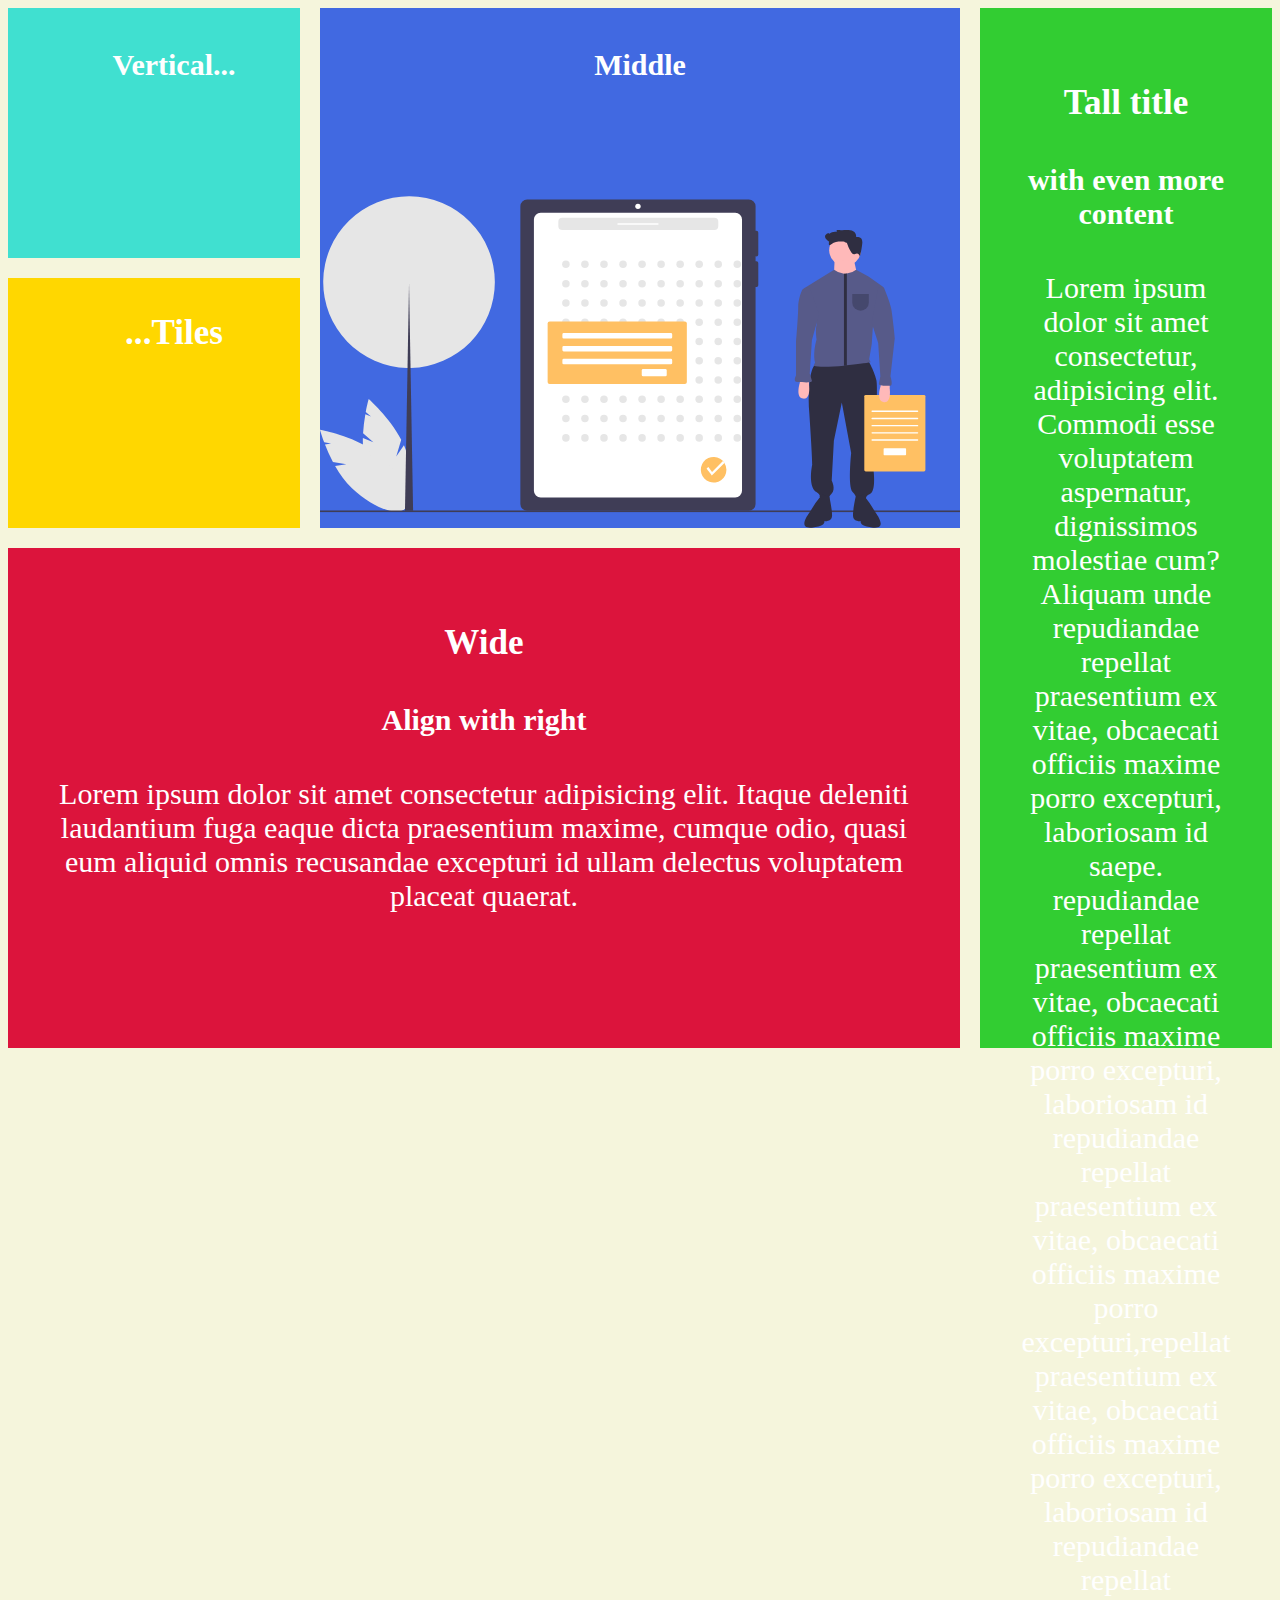
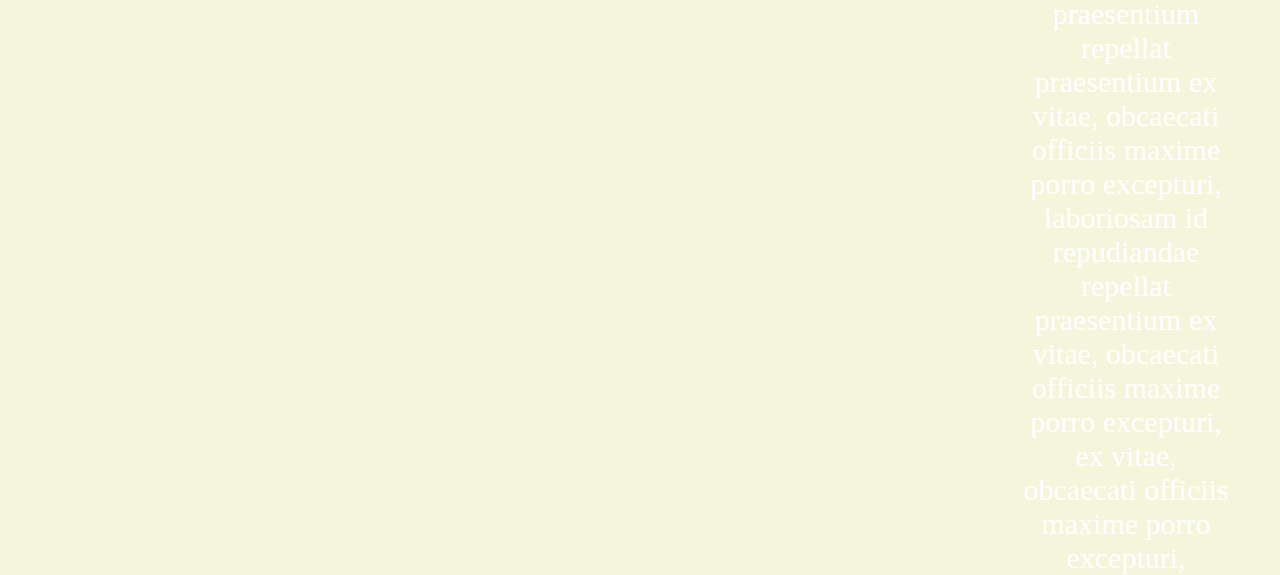
<file: tema4/grid1/index.html>
<!DOCTYPE html>
<html>
  <head>
    <meta name="viewport" content="width=device-width, initial-scale=1.0" />
    <title>Grid-homework</title>
    <link rel="stylesheet" href="./styles.css" />
    <link rel="stylesheet" href="./mediaq.css" />
  </head>
  <body>
    <div class="container">
      <div class="vertical"><h4>Vertical...</h4></div>
      <div class="tiles"><h3>...Tiles</h3></div>
      <div class="middle">
        <h4>Middle</h4>
        <img src="./images/grid.svg" />
      </div>
      <div class="tall">
        <h3>Tall title</h3>
        <h4>with even more content</h4>
        <article>
          Lorem ipsum dolor sit amet consectetur, adipisicing elit. Commodi esse
          voluptatem aspernatur, dignissimos molestiae cum? Aliquam unde
          repudiandae repellat praesentium ex vitae, obcaecati officiis maxime
          porro excepturi, laboriosam id saepe. repudiandae repellat praesentium
          ex vitae, obcaecati officiis maxime porro excepturi, laboriosam id
          repudiandae repellat praesentium ex vitae, obcaecati officiis maxime
          porro excepturi,repellat praesentium ex vitae, obcaecati officiis
          maxime porro excepturi, laboriosam id repudiandae repellat praesentium
          repellat praesentium ex vitae, obcaecati officiis maxime porro
          excepturi, laboriosam id repudiandae repellat praesentium ex vitae,
          obcaecati officiis maxime porro excepturi, ex vitae, obcaecati
          officiis maxime porro excepturi,
        </article>
      </div>

      <div class="wide">
        <h3>Wide</h3>
        <h4>Align with right</h4>
        <article>
          Lorem ipsum dolor sit amet consectetur adipisicing elit. Itaque
          deleniti laudantium fuga eaque dicta praesentium maxime, cumque odio,
          quasi eum aliquid omnis recusandae excepturi id ullam delectus
          voluptatem placeat quaerat.
        </article>
      </div>
    </div>
  </body>
</html>
</file>
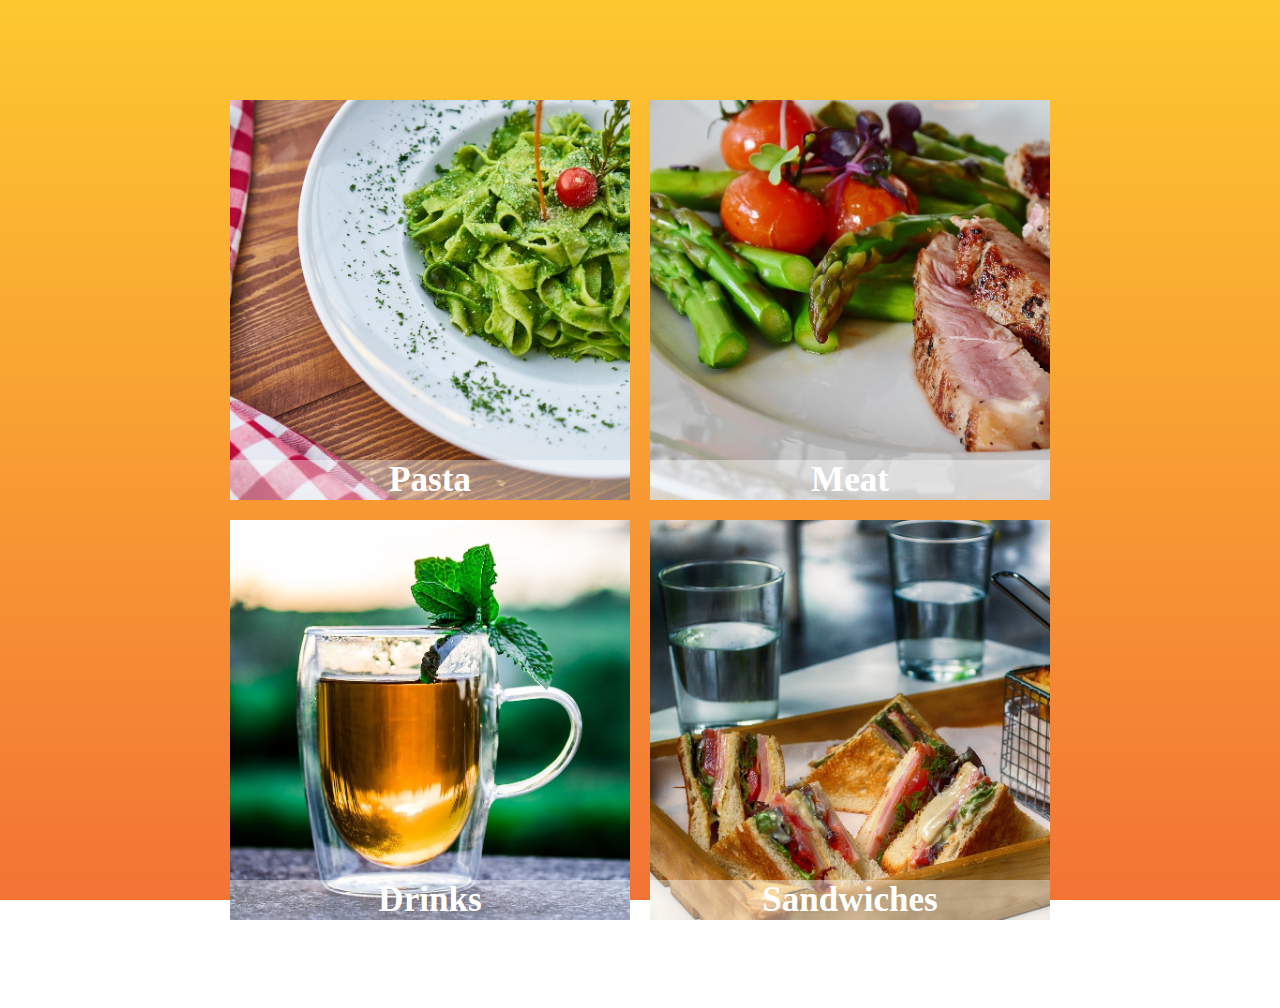
<file: tema4/grid2/index.html>
<!DOCTYPE html>
<html>
  <head>
    <meta name="viewport" content="width=device-width, initial-scale=1.0" />
    <title>Grid-homework2</title>
    <link rel="stylesheet" href="./styles.css" />
    <link rel="stylesheet" href="mediaq.css" />
  </head>
  <body>
    <div class="container">
      <div class="pasta alignment">
        <h3 class="textbackground">Pasta</h3>
      </div>
      <div class="meat alignment"><h3 class="textbackground">Meat</h3></div>
      <div class="drinks alignment"><h3 class="textbackground">Drinks</h3></div>
      <div class="sandwiches alignment">
        <h3 class="textbackground">Sandwiches</h3>
      </div>
    </div>
  </body>
</html>
</file>
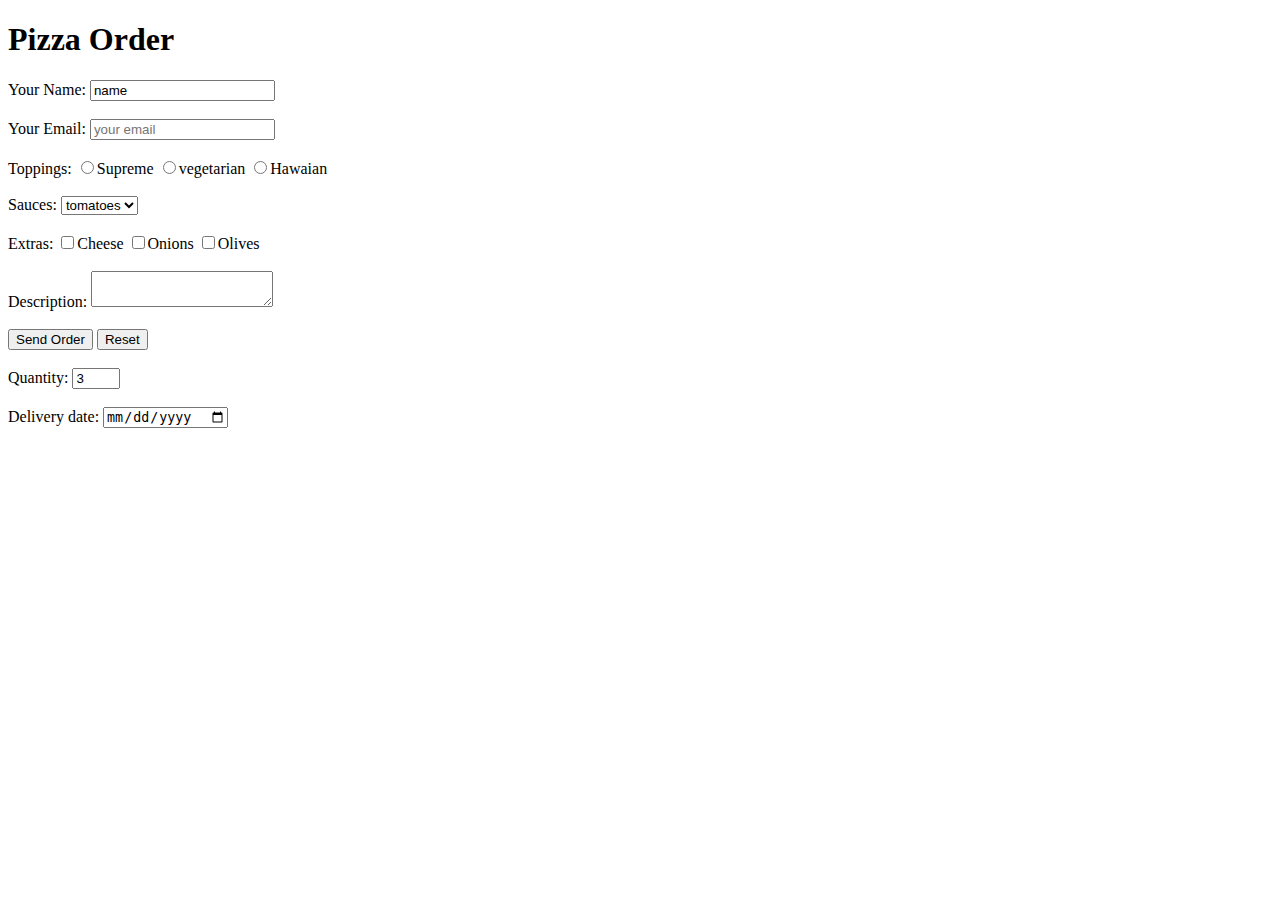
<file: week2/form/index.html>
<!doctype html>
<html>

<head>
 <title>Form</title>
</head>

<body>
 <form>
       <h1>Pizza Order</h1>
     <label for="yourname">Your Name:</label>
        <input type="text" required minlength="3" maxlength="10" value="name">
  <br>
  <br>
    <label for="email">Your Email:</label>
        <input type="email" placeholder="your email" required>
  <br>
  <br>
  <label for="toppings">Toppings:</label>
      <input type="radio" name="toppings" value="supreme">Supreme
       <input type="radio" name="toppings" value="vegetarian">vegetarian
       <input type="radio" name="toppings" value="Hawaian">Hawaian
<br>
<br>
  <label for="sauces">Sauces:</label>
       <select name="sauces" id="sauces">
       <option value="tomatoes">tomatoes</option>
       <option value="spicy">Spicy</option>
       <option value="sweet">Sweet</option>
  </select> 
<br>
<br>
  <label for="extras">Extras:</label>
         <input type="checkbox" name="extra1" value="cheese">Cheese
         <input type="checkbox" name="extra2" value="onions">Onions
         <input type="checkbox" name="extra3" value="olives">Olives
<br>
<br>
   <label for="desription">Description:</label>
      <textarea></textarea>
  <br>
  <br>
  <input type="submit" value="Send Order">
  <input type="reset" value="Reset">

 <br>
 <br>
   <label for="quantity">Quantity:</label>
     <input type="number" name="quantity" id="quantity" min="1" max="7" value="3">
 <br>
 <br>    
       <label for="delivery">Delivery date:</label>
          <input type="date" id="delivery">


 </form>

</body>
</html>
</file>
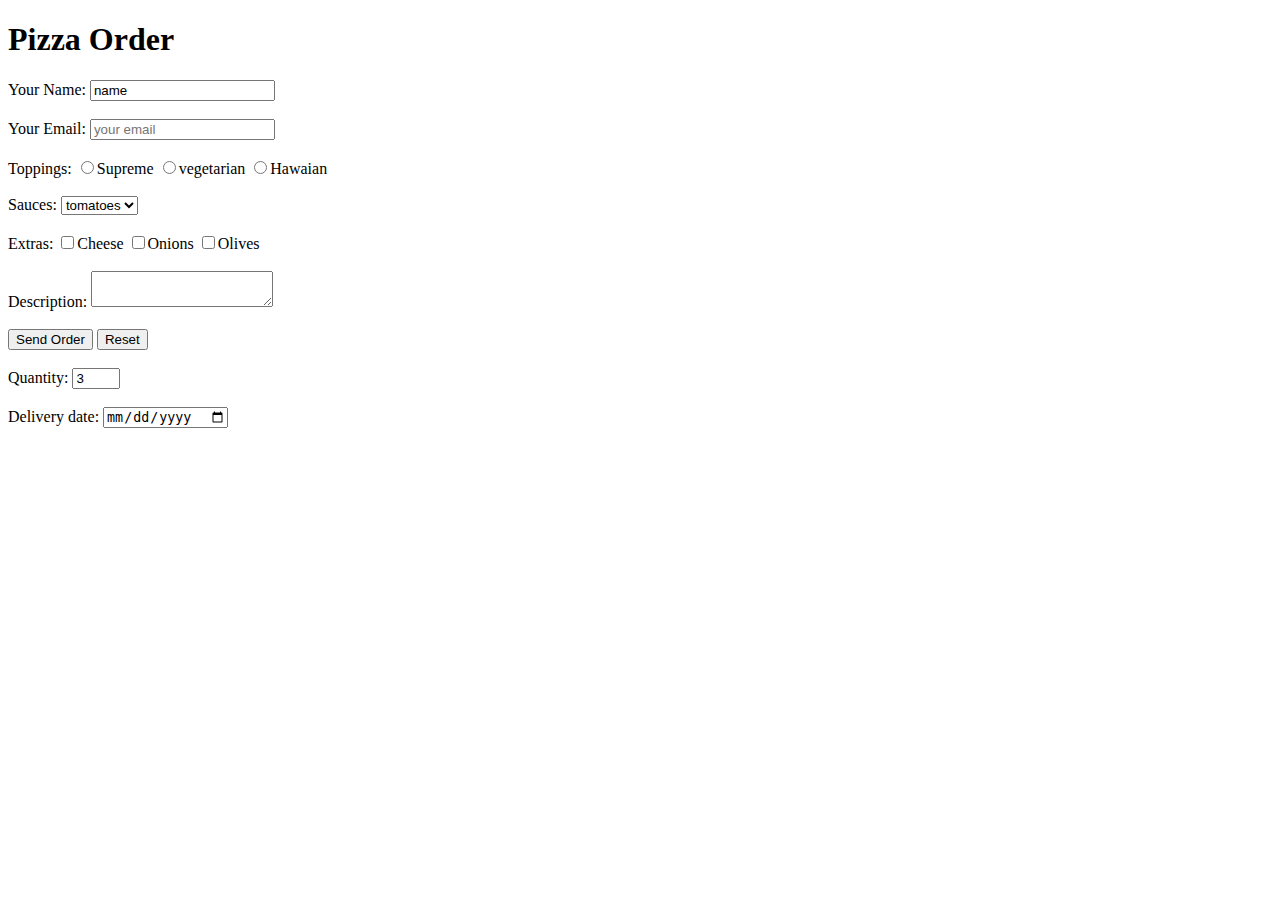
<file: week3/form/index.html>
<!doctype html>
<html>

<head>
 <title>Form</title>
</head>

<body>
 <form>
       <h1>Pizza Order</h1>
     <label for="yourname">Your Name:</label>
        <input type="text" required minlength="3" maxlength="10" value="name">
  <br>
  <br>
    <label for="email">Your Email:</label>
        <input type="email" placeholder="your email" required>
  <br>
  <br>
  <label for="toppings">Toppings:</label>
      <input type="radio" name="toppings" value="supreme">Supreme
       <input type="radio" name="toppings" value="vegetarian">vegetarian
       <input type="radio" name="toppings" value="Hawaian">Hawaian
<br>
<br>
  <label for="sauces">Sauces:</label>
       <select name="sauces" id="sauces">
       <option value="tomatoes">tomatoes</option>
       <option value="spicy">Spicy</option>
       <option value="sweet">Sweet</option>
  </select> 
<br>
<br>
  <label for="extras">Extras:</label>
         <input type="checkbox" name="extra1" value="cheese">Cheese
         <input type="checkbox" name="extra2" value="onions">Onions
         <input type="checkbox" name="extra3" value="olives">Olives
<br>
<br>
   <label for="desription">Description:</label>
      <textarea></textarea>
  <br>
  <br>
  <input type="submit" value="Send Order">
  <input type="reset" value="Reset">

  
   <br>
   <br>
   <label for="quantity">Quantity:</label>
     <input type="number" name="quantity" id="quantity" min="1" max="7" value="3">
 <br>
 <br>    
<label for="delivery">Delivery date:</label>
<input type="date" id="delivery">


 </form>

</body>
</html>
</file>
<file: tema-layout/styles.css>
body {
 color: white;
 height: 100vh;
 font-family: 'Noto Sans JP', sans-serif;
 font-family: 'Roboto', sans-serif;
}

.content {
 display: grid;
 grid-template-columns: 1fr;
 grid-template-rows: 200px 500px;
 position: relative;
}

.backgroundimage {
 width: 100%;
 height: 100%;
 position: absolute;
 align-items: center;
 z-index: -1;
 filter: blur(4px);
}

header {
 text-align: center;
}

.contactbutton {
 padding: 20px;
}

.logo1 {
 width: 100px;
 height: 100px;
}

.herobox1 {
 grid-column: 1;
 grid-row: 2;
 padding-top: 50px;
 z-index: -1;
}

.herobox2 {
 text-align: center;
 padding-top: 100px;
 grid-column: 1;
 grid-row: 2;
}

.AppleStore {
 width: 150px;
}

.GooglePlay {
 width: 150px;
}

.content {
 border-bottom: 10px solid brown;
 text-align: center;
}

.cards {
 color: black;
 position: relative;
 text-align: center;
 line-height: 1.5;
}

.cards h2 {
 color: rgb(150, 143, 133);
 font-weight: 300;
}

.card1 {
 padding-left: 100px;
 padding-right: 100px;
 text-align: center;
}

.card2 {
 padding-left: 100px;
 padding-right: 100px;
 text-align: center;
}

.card3 {
 padding-left: 100px;
 padding-right: 100px;
 text-align: center;
}

.cardIcons {
 padding-top: 50px;
}

.grid-container {
 border: 1 solid black;
 display: grid;
 grid-template-columns: 1fr;
 grid-template-rows: 150px 150px 500px 500px 500px 500px 500px 500px 500px 50px;
 justify-content: center;
 text-align: center;
}

.title3 {
 grid-column: 1;
 background-color: #C54B3C;
 text-align: center;
 font-size: 30px;
}

.title4 {
 grid-row: 2;
 grid-column: 1;
 background-color: #393B47;
 text-align: center;
}

.text1 {
 background-color: #2B2E37;
 grid-row: 3;
 grid-column: 1;
 padding-left: 20px;
 padding-right: 20px;
 line-height: 1.5;
}

.phone1 {
 grid-row: 4;
 grid-column: 1;
 background-color: #393B47;
}

.text2 {
 background-color: #2B2E37;
 grid-row: 5;
 grid-column: 1;
 padding-left: 20px;
 padding-right: 20px;
 padding-top: 50px;
 line-height: 1.5;
}

.phone2 {
 grid-row: 6;
 grid-column: 1;
 background-color: #393B47;
 padding-top: 100px;
 padding-left: 30%;
}

.text3 {
 background-color: #2B2E37;
 grid-row: 7;
 grid-column: 1;
 padding-left: 20px;
 padding-right: 20px;
 padding-top: 50px;
 line-height: 1.5;
}

.phone3 {
 grid-row: 8;
 grid-column: 1;
 background-color: #393B47;
 padding-top: 100px;
 padding-left: 20%;
}

.contactMe {
 display: flex;
 grid-row: 9;
 grid-column: 1/3;
 background-color: brown;
 justify-content: center
}

.contactMe h1 {
 text-align: center;
}

input[type="text"], input[type="email"], textarea {
 width: 50%;
 padding: 10px 15px;
 margin: 10px 0;
}

footer {
 text-align: center;
 grid-row: 10;
 grid-column: 1;
 color: brown;
}

h3 {
 padding-right: 50;
 font-size: 40px;
 font-weight: lighter;
}
</file>
<file: tema-layout/mediaquery.css>
@media (min-width: 1200px) {
 .container {
  margin-left: 100px;
  margin-right: 100px;
 }
 .content {
  display: grid;
  grid-template-columns: 1fr 1fr;
  grid-template-rows: 200px 500px;
  position: relative;
 }
 .backgroundimage {
  width: 100%;
  height: 100%;
  position: absolute;
  z-index: -1;
  filter: blur(8px);
  align-items: center;
 }
 header {
  grid-column: 1/3;
  grid-row: 1;
  text-align: center;
 }
 .contactbutton {
  padding: 20px;
 }
 .logo1 {
  width: 100px;
  height: 100px;
 }
 .herobox1 {
  grid-column: 1/2;
  grid-row: 2;
  padding-top: 50px;
  padding-left: 40%;
 }
 .herobox2 {
  text-align: left;
  padding-top: 100px;
  padding-right: 40%;
  grid-column: 2/3;
  grid-row: 2;
 }
 .AppleStore {
  width: 150px;
  padding-left: 40px;
 }
 .GooglePlay {
  width: 150px;
 }
 .content {
  border-bottom: 10px solid brown;
  text-align: start;
 }
 .cards {
  color: black;
  display: flex;
  justify-content: space-between;
  text-align: center;
  height: 400px;
  line-height: 1.5;
 }
 .cards h2 {
  color: rgb(150, 143, 133);
  font-weight: 300;
 }
 .card1 {
  padding-left: 100px;
  padding-right: 100px;
  text-align: center;
 }
 .card2 {
  padding-left: 100px;
  padding-right: 100px;
  text-align: center;
 }
 .card3 {
  padding-left: 100px;
  padding-right: 100px;
  text-align: center;
 }
 .cardIcons {
  padding-top: 50px;
 }
 .grid-container {
  border: 1 solid black;
  display: grid;
  grid-template-columns: 1fr 1fr;
  grid-template-rows: 150px 150px 500px 600px 600px 600px 50px;
  margin-left: 100px;
  margin-right: 100px;
 }
 .title3 {
  grid-column: 1/3;
  background-color: #C54B3C;
  text-align: center;
  font-size: 30px;
 }
 .title4 {
  grid-row: 2;
  grid-column: 1/3;
  background-color: #393B47;
  text-align: center;
  font-size: 30px;
 }
 .phone1 {
  grid-row: 3;
  grid-column: 2/3;
  background-color: #393B47;
  padding-top: 60px;
  padding-left: 20%;
 }
 .text1 {
  background-color: #393B47;
  grid-row: 3;
  grid-column: 1/2;
  padding-left: 30%;
  padding-right: 20%;
  line-height: 1.5;
 }
 .phone2 {
  grid-row: 4;
  grid-column: 1/2;
  background-color: #2B2E37;
  padding-top: 100px;
  padding-left: 30%;
 }
 .text2 {
  background-color: #2B2E37;
  grid-row: 4;
  grid-column: 2/3;
  padding-left: 20%;
  padding-right: 30%;
  padding-top: 50px;
  line-height: 1.5;
 }
 .phone3 {
  grid-row: 5;
  grid-column: 2/3;
  background-color: #393B47;
  padding-top: 100px;
  padding-left: 20%;
 }
 .text3 {
  background-color: #393B47;
  grid-row: 5;
  grid-column: 1/2;
  padding-left: 30%;
  padding-right: 20%;
  padding-top: 50px;
  line-height: 1.5;
 }
 .contactMe {
  display: flex;
  grid-row: 6;
  grid-column: 1/3;
  background-color: brown;
  justify-content: center
 }
 .contactMe h1 {
  text-align: center;
 }
 input[type="text"], input[type="email"], textarea {
  width: 100%;
  padding: 10px 15px;
  margin: 20px 0;
 }
 h3 {
  padding-right: 50;
  font-size: 40px;
  font-weight: lighter;
 }
 footer {
  text-align: center;
  grid-row: 7;
  grid-column: 1/3;
  color: brown;
 }
}
</file>
<file: tema3-chess/styles.css>
.pattern {
  display: flex;
  justify-content: center;
}

.black {
  border: 1px solid black;
  width: 200px;
  height: 200px;
}
.white {
  border: 1px solid black;
  width: 200px;
  height: 200px;
}
.black:nth-child(2n + 1) {
  background-color: black;
}

.white:nth-child(2n) {
  background-color: black;
}
/* functioneaza si cu odd si even */
</file>
<file: tema3/styles.css>
body {
  background-color: rgb(179, 245, 245);
  font-size: 20px;
  display: flex;
  justify-content: center;
}
h1 {
  text-align: center;
}
.container {
  border-style: inset;
  border-width: 5px;
  padding: 12px 24px 24px 24px;
  background-color: white;
  margin: 60px 60px;
}
label {
  font-size: 20px;
  color: rgb(100, 100, 100);
}
input {
  border: 1px solid;
  border-radius: 2px;
  height: 20px;
}
.button {
  margin-top: 15px;
  width: 100%;
  height: 34px;
  background-color: rgb(151, 247, 151);
  outline: none;
  text-transform: uppercase;
  color: white;
  text-align: center;
  cursor: pointer;
}
.button:hover {
  background-color: rgba(52, 247, 52, 0.856);
}
input[type="text"],
input[type="password"] {
  width: 100%;
  padding: 12px 20px;
  margin: 8px 0;
  display: inline-block;
  box-sizing: border-box;
}
</file>
<file: tema4/flex1/styles.css>
body {
 background-color: #e3fdfd;
 height: 100vh;
 color: white;
 margin: 0;
 font-weight: bold;
 font-size: 40px;
}

.align {
 text-align: center;
 height: 70px;
 background-color: rgb(54, 255, 47);
}

main {
 display: flex;
 flex-direction: row;
 background-color: rgba(54, 255, 47, 0.3);
 justify-content: space-between;
 height: 100%;
 align-items: center;
 flex-wrap: wrap;
}

main>div {
 width: 250px;
 height: 250px;
}

div:first-child {
 margin-left: 100px;
}
</file>
<file: tema4/grid1/styles.css>
body {
 background-color: beige;
 height: 100vh;
 color: white;
 font-size: 50px;
 font-size: 30px;
}

.container {
 height: 100%;
 display: grid;
 grid-gap: 15px;
 grid-template-columns: 400px;
 grid-template-rows: 250px;
 justify-content: center;
}

.vertical {
 padding-left: 40px;
 background-color: turquoise;
 grid-column: 1 /1;
 grid-row: 1/1;
 text-align: center;
}

.middle {
 text-align: center;
 background-color: royalblue;
 grid-column: 1 / 1;
 grid-row: 2 /3;
}

.tall {
 padding: 40px;
 background-color: limegreen;
 grid-row: 5 / 6;
 grid-column: 1/1;
 text-align: center;
}

.tiles {
 padding-left: 40px;
 background-color: gold;
 grid-column: 1/1;
 grid-row: 4/5;
 text-align: center;
}

.wide {
 padding: 40px;
 background-color: crimson;
 grid-column: 1 / 1;
 text-align: center;
}

img {
 width: 500px;
 height: 500px;
}

article {
 font-size: 30px;
 font-weight: lighter;
}
</file>
<file: tema4/grid1/mediaq.css>
/* Extra Small Devices, Phones */

 @media only screen and (min-width: 480px) and (max-width: 768px) {
  .container {
   height: 100%;
   display: grid;
   grid-gap: 15px;
   grid-template-columns: 480px;
   grid-template-rows: 250px;
  }
  .vertical {
   padding-left: 40px;
   background-color: turquoise;
   grid-column: 1 /1;
   grid-row: 1/1;
  }
  .middle {
   text-align: center;
   background-color: royalblue;
   grid-column: 1 / 1;
   grid-row: 2 /3;
  }
  .tall {
   padding: 40px;
   background-color: limegreen;
   grid-row: 5 / 6;
   grid-column: 1/1;
  }
  .tiles {
   padding-left: 40px;
   background-color: gold;
   grid-column: 1/1;
   grid-row: 4/5;
  }
  .wide {
   padding: 40px;
   background-color: crimson;
   grid-column: 1 / 1;
  }
  img {
   width: 400px;
   height: 480px;
  }
 }

 /* Small Devices, Tablets */

 @media only screen and (min-width: 768px) and (max-width: 992px) {
  .container {
   height: 100%;
   display: grid;
   grid-gap: 15px;
   grid-template-columns: 768px;
   grid-template-rows: 250px;
   justify-content: center;
  }
  .vertical {
   padding-left: 40px;
   background-color: turquoise;
   grid-column: 1 /1;
   grid-row: 1/1;
   text-align: center;
  }
  .middle {
   text-align: center;
   background-color: royalblue;
   grid-column: 1 / 1;
   grid-row: 2 /3;
  }
  .tall {
   text-align: center;
   padding: 40px;
   background-color: limegreen;
   grid-row: 5 / 6;
   grid-column: 1/1;
  }
  .tiles {
   text-align: center;
   padding-left: 40px;
   background-color: gold;
   grid-column: 1/1;
   grid-row: 4/5;
  }
  .wide {
   text-align: center;
   padding: 40px;
   background-color: crimson;
   grid-column: 1 / 1;
  }
  img {
   width: 700px;
   height: 480px;
  }
 }

 /* Medium Devices, Desktops */

 @media only screen and (min-width: 992px) {
  .container {
   height: 100%;
   display: grid;
   grid-gap: 15px;
   grid-template-columns: 1fr 1fr 1fr;
   grid-template-rows: 250px 250px 500px;
   justify-content: center;
  }
  .vertical {
   background-color: turquoise;
   text-align: center;
  }
  .middle {
   text-align: center;
   background-color: royalblue;
   grid-column: 2 / 5;
   grid-row: 1 /3;
  }
  .tall {
   padding: 40px;
   background-color: limegreen;
   grid-row: 5 / 6;
   grid-column: 1/5;
  }
  .tiles {
   padding-left: 40px;
   background-color: gold;
   grid-row: 2/3;
   text-align: center;
  }
  .wide {
   padding: 40px;
   background-color: crimson;
   grid-column: 1 / 5;
  }
  img {
   width: 640px;
   height: 480px;
  }
  article {
   font-size: 30px;
   font-weight: lighter;
  }
 }

 /* Large Devices, Wide Screens */

 @media only screen and (min-width: 1200px) {
  .container {
   height: 100%;
   display: grid;
   grid-gap: 20px;
   grid-template-columns: 1fr 1fr 1fr;
   grid-template-rows: 250px 250px 500px;
  }
  .vertical {
   padding-left: 40px;
   background-color: turquoise;
  }
  .middle {
   text-align: center;
   background-color: royalblue;
   grid-column: 2 / 3;
   grid-row: 1 /3;
  }
  .tall {
   padding: 40px;
   background-color: limegreen;
   grid-row: 1 / -1;
   grid-column: 3/4;
  }
  .tiles {
   padding-left: 40px;
   background-color: gold;
   grid-row: 2/3;
  }
  .wide {
   padding: 40px;
   background-color: crimson;
   grid-column: 1 / 3;
  }
  img {
   width: 640px;
   height: 480px;
  }
  article {
   font-size: 30px;
   font-weight: lighter;
  }
 }
</file>
<file: tema4/grid2/styles.css>
body {
 background-image: linear-gradient(#FDC830, #F37335);
 height: 100vh;
 box-sizing: border-box;
 font-size: 30px;
 background-attachment: fixed;
}

.container {
 display: grid;
 grid-template-columns: 300px;
 grid-template-rows: 300px 300px 300px 300px;
 grid-gap: 15px;
 justify-content: center;
}

.pasta {
 background-image: url(./images/pasta.jpg);
 background-size: cover;
 background-position: center;
}

.meat {
 background-image: url(./images/asparagus-2169305_1280.jpg);
 background-size: cover;
}

.drinks {
 background-image: url(./images/teacup-2325722_1280.jpg);
 background-size: cover;
}

.sandwiches {
 background-image: url(./images/club-sandwich-3538455_1280.jpg);
 background-size: cover;
}

.alignment {
 display: flex;
 align-items: flex-end;
}

.textbackground {
 display: flex;
 width: 100%;
 justify-content: center;
 color: white;
 background-color: rgba(255, 255, 255, 0.404);
 margin-bottom: 0;
}
</file>
<file: tema4/grid2/mediaq.css>
@media only screen and (min-width: 768px) {
 .container {
  margin-top: 100px;
  display: grid;
  grid-gap: 20px;
  grid-template-rows: 300px 300px 300px 300px;
  grid-template-columns: 400px;
  justify-content: center;
 }
}

/* Medium Devices, Desktops */

@media only screen and (min-width: 992px) {
 .container {
  margin-top: 100px;
  display: grid;
  grid-gap: 20px;
  grid-template-rows: 300px 300px;
  grid-template-columns: 300px 300px;
  justify-content: center;
 }
}

/* Large Devices, Wide Screens */

@media only screen and (min-width: 1200px) {
 .container {
  margin-top: 100px;
  display: grid;
  grid-gap: 20px;
  grid-template-rows: 400px 400px;
  grid-template-columns: 400px 400px;
  justify-content: center;
 }
}
</file>
